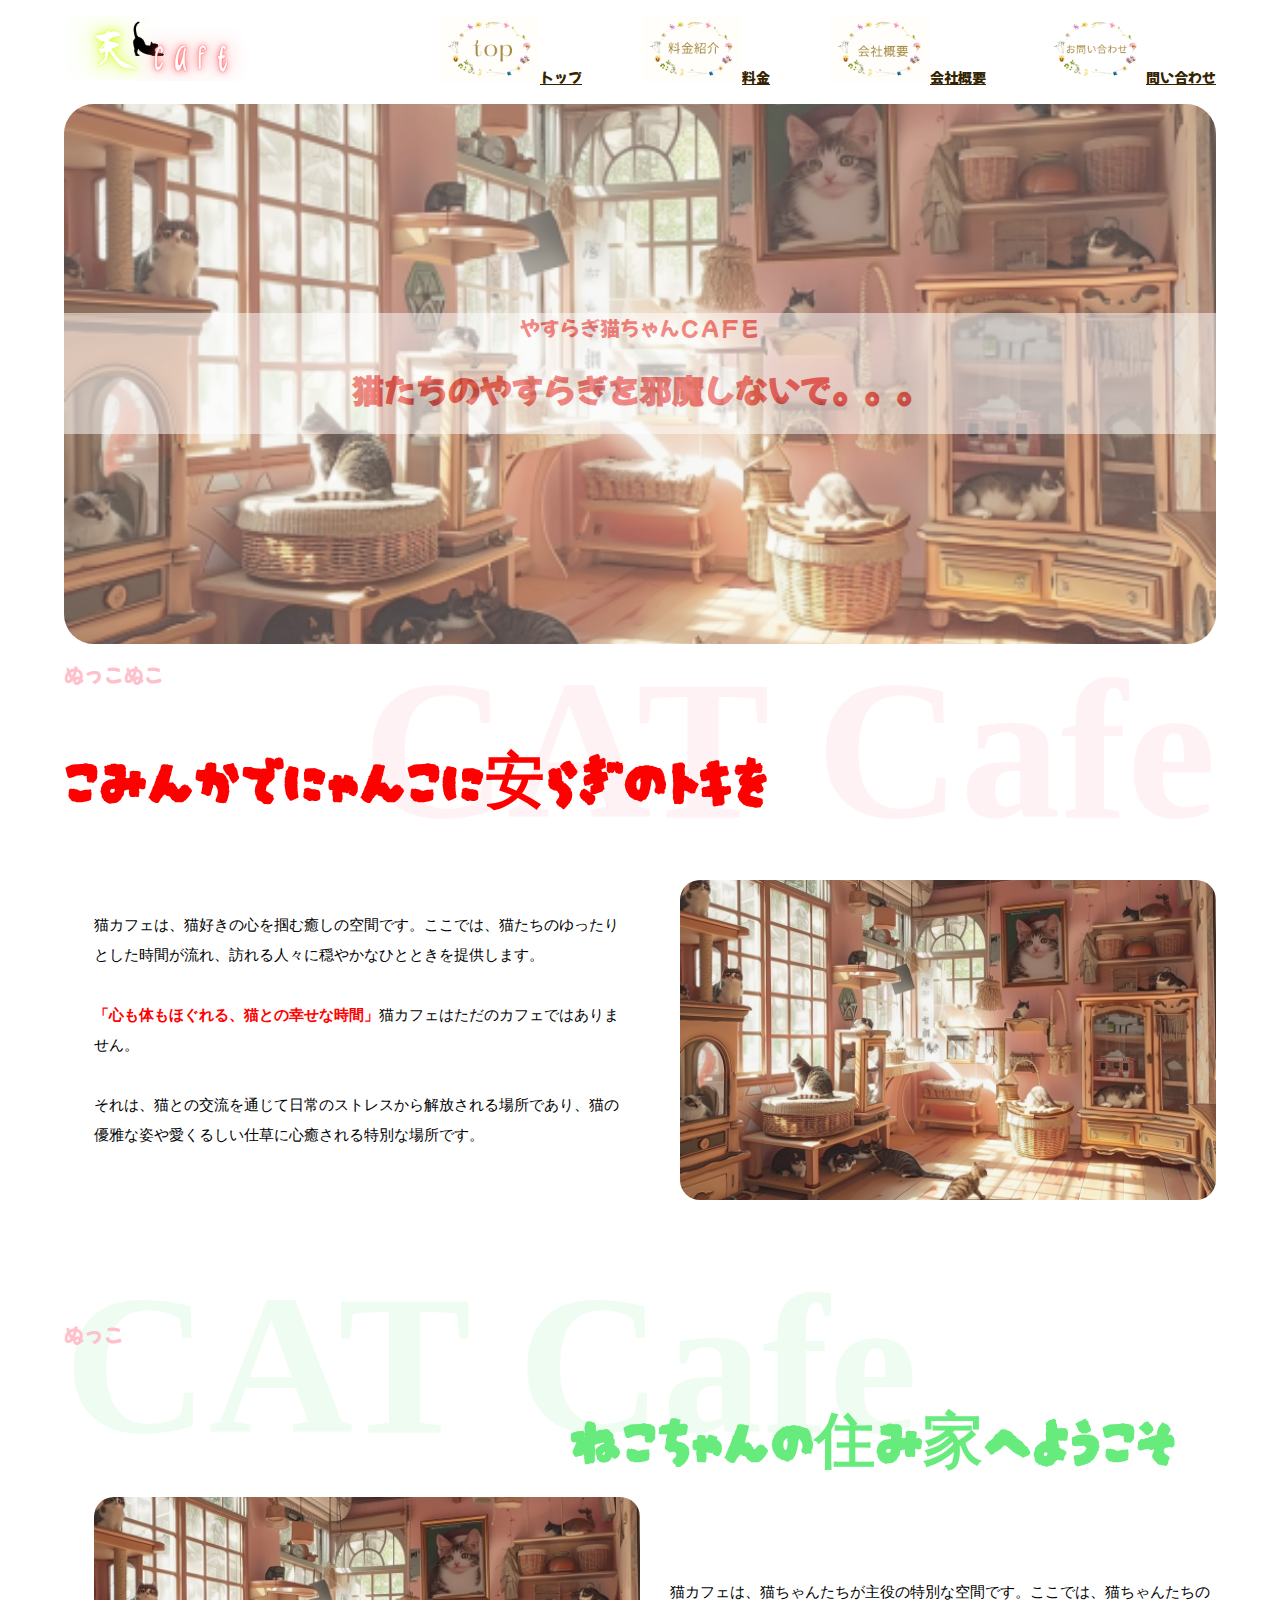
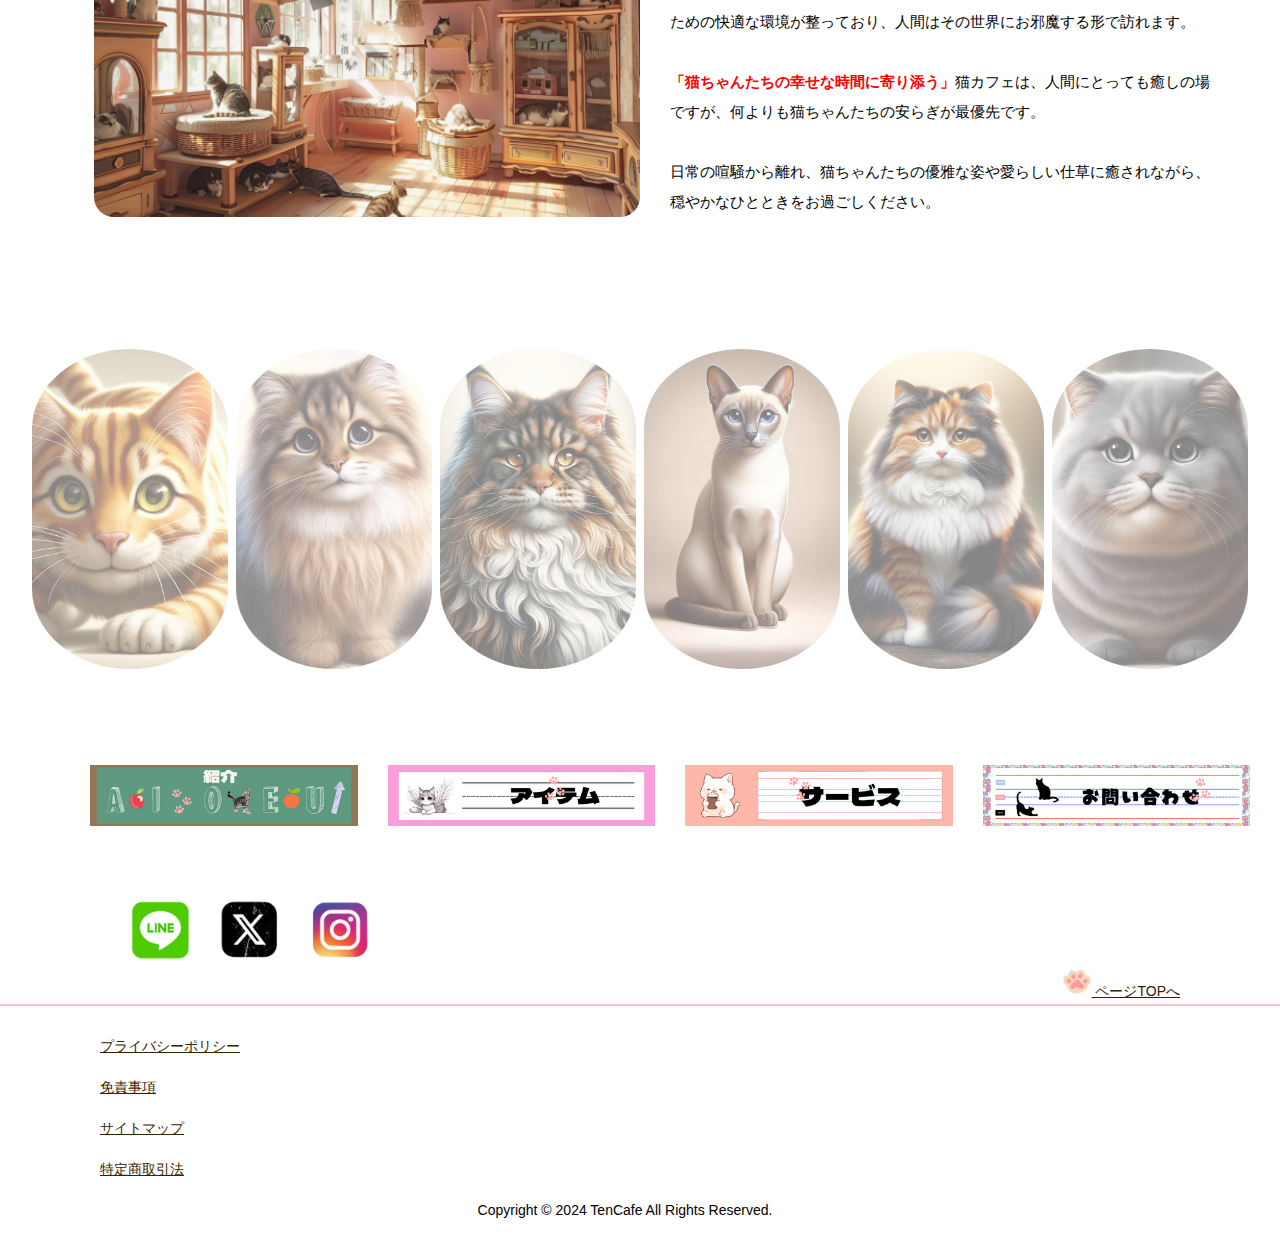
<file: index.html>
﻿<!DOCTYPE html>
<html lang="ja">
    <head>
        <meta charset="UTF-8">
        <meta name="viewport" content="width=device-width,initial-scale=1.0">
        <title>猫天カフェ</title>
        <link rel="stylesheet" href="css/style.css" >

                <!--フォント-->
                <link rel="preconnect" href="https://fonts.googleapis.com">
                <link rel="preconnect" href="https://fonts.gstatic.com" crossorigin>
                <link href="https://fonts.googleapis.com/css2?family=M+PLUS+1:wght@100..900&family=Mochiy+Pop+One&family=Noto+Sans+JP:wght@100..900&display=swap" rel="stylesheet">
                <link rel="preconnect" href="https://fonts.googleapis.com">
                <link rel="preconnect" href="https://fonts.gstatic.com" crossorigin>
                <link href="https://fonts.googleapis.com/css2?family=Darumadrop+One&family=M+PLUS+1:wght@100..900&family=Mochiy+Pop+One&family=Noto+Sans+JP:wght@100..900&display=swap" rel="stylesheet">
    </head>
    

<body>
    <header id="top">
        <div class="container flex pop">
        <a href="index.html" class="logo"> <img src="images/toptop.png" width="200px"></a>
            <nav>
                <ul class="header_menu flex">
                    <li><a href="index.html"><img src="images/top.png" width="100px">トップ</a></li>
                    <li><a href="plan.html"><img src="images/top(1).png" width="100px">料金</a></li>
                    <li><a href="company.html"><img src="images/top(2).png" width="100px">会社概要</a></li>
                    <li><a href="contact.html"><img src="images/top(3).png" width="100px">問い合わせ</a></li>
                </ul>
            </nav>
        </div>
    </header>

    <main>

        <section class="container" id="hero">
            <div class="hero_inner">
            <p class="pop">やすらぎ猫ちゃんＣＡＦＥ</p>
            <h1 class="pop">猫たちのやすらぎを邪魔しないで。。。</h1>
            </div>

        </section>
        <section id="concept" class="container">
            <div class="heading">CAT Cafe</div>
                <h2 class="title pop">ぬっこぬこ</h2>
                <h3><strong class="kominnka">こみんかでにゃんこに安らぎのトキを</strong></h3>
                <div class="flex">
                    <div class="column-2">
                        <p>猫カフェは、猫好きの心を掴む癒しの空間です。ここでは、猫たちのゆったりとした時間が流れ、訪れる人々に穏やかなひとときを提供します。<br>
                            <br><strong class="columu-2_strong">「心も体もほぐれる、猫との幸せな時間」</strong>猫カフェはただのカフェではありません。<br>
                            <br>それは、猫との交流を通じて日常のストレスから解放される場所であり、猫の優雅な姿や愛くるしい仕草に心癒される特別な場所です。</p>
                    </div>
                    <div class="column-2 concept-img">

                    </div>
                </div>
        </section>
        <section id="concept-left" class="container">
            <div class="heading2">CAT Cafe</div>
            <h2 class="title pop">ぬっこ</h2>
            <div class="text-right">
                <h3><strong class="kominnka2">ねこちゃんの住み家へようこそ</strong></h3>
            </div>
            <div class="flex-left">
                <div class="column-2 concept-img-left">
                    <!-- ここに画像を配置 -->
                </div>
                <div class="column-2">
                    <p>猫カフェは、猫ちゃんたちが主役の特別な空間です。ここでは、猫ちゃんたちのための快適な環境が整っており、人間はその世界にお邪魔する形で訪れます。<br>
                        <br><strong class="columu-2_strong">「猫ちゃんたちの幸せな時間に寄り添う」</strong>猫カフェは、人間にとっても癒しの場ですが、何よりも猫ちゃんたちの安らぎが最優先です。<br>
                        <br>日常の喧騒から離れ、猫ちゃんたちの優雅な姿や愛らしい仕草に癒されながら、穏やかなひとときをお過ごしください。</p>
                </div>
             </div>
        </section>
        
    </main>
    <div class="links">
        <a href="#">
            <img src="images/neko(1).png" width="50px" alt="Image 1">
        </a>
        <a href="#">
            <img src="images/neko(2).png" width="50px" alt="Image 2">
        </a>
        <a href="#">
            <img src="images/neko(3).png" width="50px" alt="Image 3">
        </a>
        <a href="#">
            <img src="images/neko (4).png" width="50px" alt="Image 1">
        </a>
        <a href="#">
            <img src="images/neko(5).png" width="50px" alt="Image 2">
        </a>
        <a href="#">
            <img src="images/neko(6).png" width="50px" alt="Image 3">
        </a>

    </div>


    <div class="yokoimg">

    </div>

    <nav>
        <ul class="yokoimg">
            <li><a href="shoukai.html"><img src="images/yokoshoukai.png"></a></li>
            <li><a href="gutu.html"><img src="images/yokoitem.png"></a></li>
            <li><a href="plan.html"><img src="images/yokoservice.png"></a></li>
            <li><a href="contact.html"><img src="images/yokocontact.png"></a></li>
        </ul>
    </nav>
    

    <nav class="sns">
        <ul>
            <li><a href="https://liff.line.me/1645278921-kWRPP32q/?accountId=394ryqie"><img src="images/sns1.png" width="60px"></a></li>
            <li><a href="https://twitter.com/mofutannnnn"><img src="images/sns2.png" width="60px"></a></li>
            <li><a href="https://www.instagram.com/opuchan2022/"><img src="images/sns3.png" width="60px"></a></li>
        </ul>
    </nav>
    <div>
        <p id="toppage"><a href="#top"><img src="images/nikukyuu.png" width="30px"> ページTOPへ</a></p>
    </div>


<footer>
    <div id="boder"></div>
    <div id="footer-map">
        <p><a href="Privacy Policy.html">プライバシーポリシー</a></p>
        <p><a href="Disclaimer.html">免責事項</a></p>
        <p><a href="#">サイトマップ</a></p>
        <p><a href="Transactions.html">特定商取引法</a></p>
    </div>
    <p id="copyright"><small>Copyright &copy; 2024 TenCafe All Rights Reserved.</small></p>
</footer>
</body>
</html>
</file>
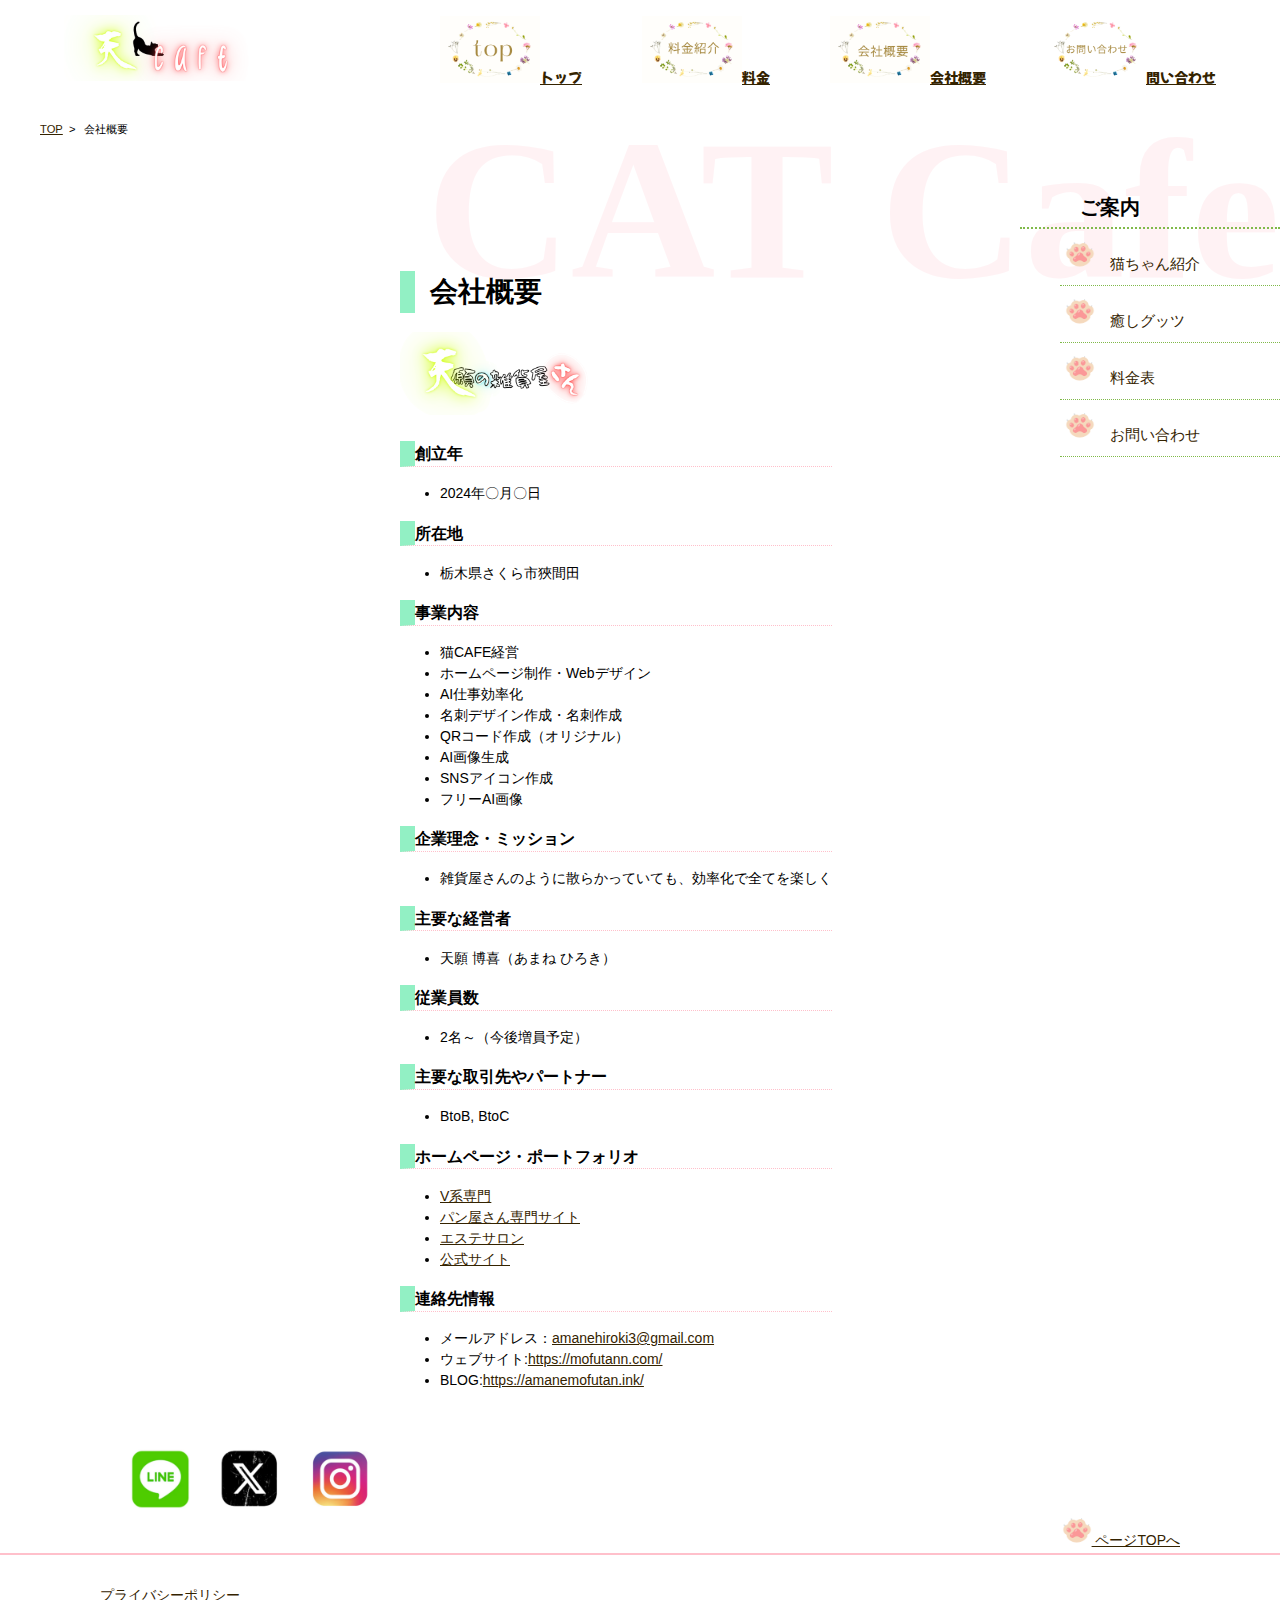
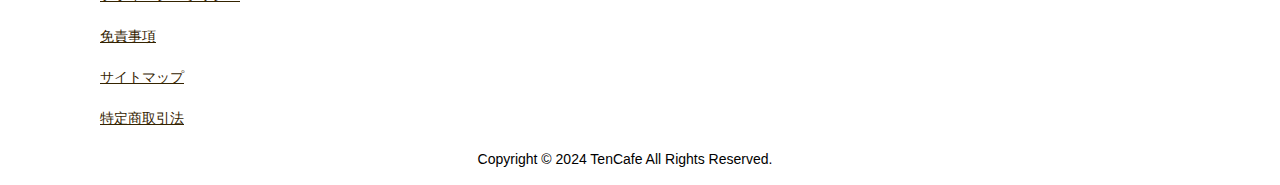
<file: company.html>
﻿<!DOCTYPE html>
<html lang="ja">
<head>
    <meta charset="UTF-8">
    <title>会社概要</title>
    <link rel="stylesheet" href="css/style.css">

    <!--フォント-->
    <link rel="preconnect" href="https://fonts.googleapis.com">
    <link rel="preconnect" href="https://fonts.gstatic.com" crossorigin>
    <link href="https://fonts.googleapis.com/css2?family=M+PLUS+1:wght@100..900&family=Mochiy+Pop+One&family=Noto+Sans+JP:wght@100..900&display=swap" rel="stylesheet">
</head>

<body>
    <header id="top">
        <div class="container flex pop">
            <a href="index.html" class="logo"><img src="images/toptop.png" width="200px"></a>
            <nav>
                <ul class="header_menu flex">
                    <li><a href="index.html"><img src="images/top.png" width="100px">トップ</a></li>
                    <li><a href="plan.html"><img src="images/top(1).png" width="100px">料金</a></li>
                    <li><a href="company.html"><img src="images/top(2).png" width="100px">会社概要</a></li>
                    <li><a href="contact.html"><img src="images/top(3).png" width="100px">問い合わせ</a></li>
                </ul>
            </nav>
        </div>
    </header>
    <div class="heading-bottom">CAT Cafe</div>

    <article class="page">
        <ol>
            <li><a href="index.html">TOP</a>&nbsp;&nbsp;&gt;</li>
            <li>会社概要</li>
        </ol>
    </article>

    <main>
        <div class="con-box">
            <h1>会社概要</h1>
            <div class="company-border">
                <p><img src="images/top (2).png" width="200px"></p>
                <h3><strong>創立年</strong></h3>
                <ul>
                    <li>2024年〇月〇日</li>
                </ul>
                <h3><strong>所在地</strong></h3>
                <ul>
                    <li>栃木県さくら市狹間田</li>
                </ul>
                <h3><strong>事業内容</strong></h3>
                <ul>
                    <li>猫CAFE経営</li>
                    <li>ホームページ制作・Webデザイン</li>
                    <li>AI仕事効率化</li>
                    <li>名刺デザイン作成・名刺作成</li>
                    <li>QRコード作成（オリジナル）</li>
                    <li>AI画像生成</li>
                    <li>SNSアイコン作成</li>
                    <li>フリーAI画像</li>
                </ul>
                <h3><strong>企業理念・ミッション</strong></h3>
                <ul>
                    <li>雑貨屋さんのように散らかっていても、効率化で全てを楽しく</li>
                </ul>
                <h3><strong>主要な経営者</strong></h3>
                <ul>
                    <li>天願 博喜（あまね ひろき）</li>
                </ul>
                <h3><strong>従業員数</strong></h3>
                <ul>
                    <li>2名～（今後増員予定）</li>
                </ul>
                <h3><strong>主要な取引先やパートナー</strong></h3>
                <ul>
                    <li>BtoB, BtoC</li>
                </ul>
                <h3><strong>ホームページ・ポートフォリオ</strong></h3>
                <ul>
                    <li><a href="https://vkei.lp.mofutann.com/">V系専門</a></li>
                    <li><a href="https://panyasan.mofutann.com/">パン屋さん専門サイト</a></li>
                    <li><a href="https://chaluna.com/">エステサロン</a></li>
                    <li><a href="https://mofutann.com/">公式サイト</a></li>
                </ul>
                <h3><strong>連絡先情報</strong></h3>
                <ul>
                    <li>メールアドレス：<a href="mailto:amanehiroki3@gmail.com">amanehiroki3@gmail.com</a></li>
                    <li>ウェブサイト:<a href="https://mofutann.com/">https://mofutann.com/</a></li>
                    <li>BLOG:<a href="https://amanemofutan.ink/">https://amanemofutan.ink/</a></li>
                </ul>
            </div>
        </div>
        <aside>
            <h1>ご案内</h1>
            <ul>
                <li><a href="shoukai.html"><img src="images/nikukyuu.png" width="30px">　猫ちゃん紹介　</a></li>
                <li><a href="gutu.html"><img src="images/nikukyuu.png" width="30px">　癒しグッツ　</a></li>
                <li><a href="plan.html"><img src="images/nikukyuu.png" width="30px">　料金表　</a></li>
                <li><a href="contact.html"><img src="images/nikukyuu.png" width="30px">　お問い合わせ　</a></li>
            </ul>
        </aside>
    </main>

    <footer>
        <nav class="sns">
            <ul>
                <li><a href="https://liff.line.me/1645278921-kWRPP32q/?accountId=394ryqie"><img src="images/sns1.png" width="60px"></a></li>
                <li><a href="https://twitter.com/mofutannnnn"><img src="images/sns2.png" width="60px"></a></li>
                <li><a href="https://www.instagram.com/opuchan2022/"><img src="images/sns3.png" width="60px"></a></li>
            </ul>
        </nav>
        <div>
            <p id="toppage"><a href="#top"><img src="images/nikukyuu.png" width="30px"> ページTOPへ</a></p>
        </div>
        <div id="boder"></div>
        <div id="footer-map">
            <p><a href="Privacy Policy.html">プライバシーポリシー</a></p>
            <p><a href="Disclaimer.html">免責事項</a></p>
            <p><a href="#">サイトマップ</a></p>
            <p><a href="Transactions.html">特定商取引法</a></p>
        </div>
        <p id="copyright"><small>Copyright &copy; 2024 TenCafe All Rights Reserved.</small></p>
    </footer>
</body>
</html>
</file>
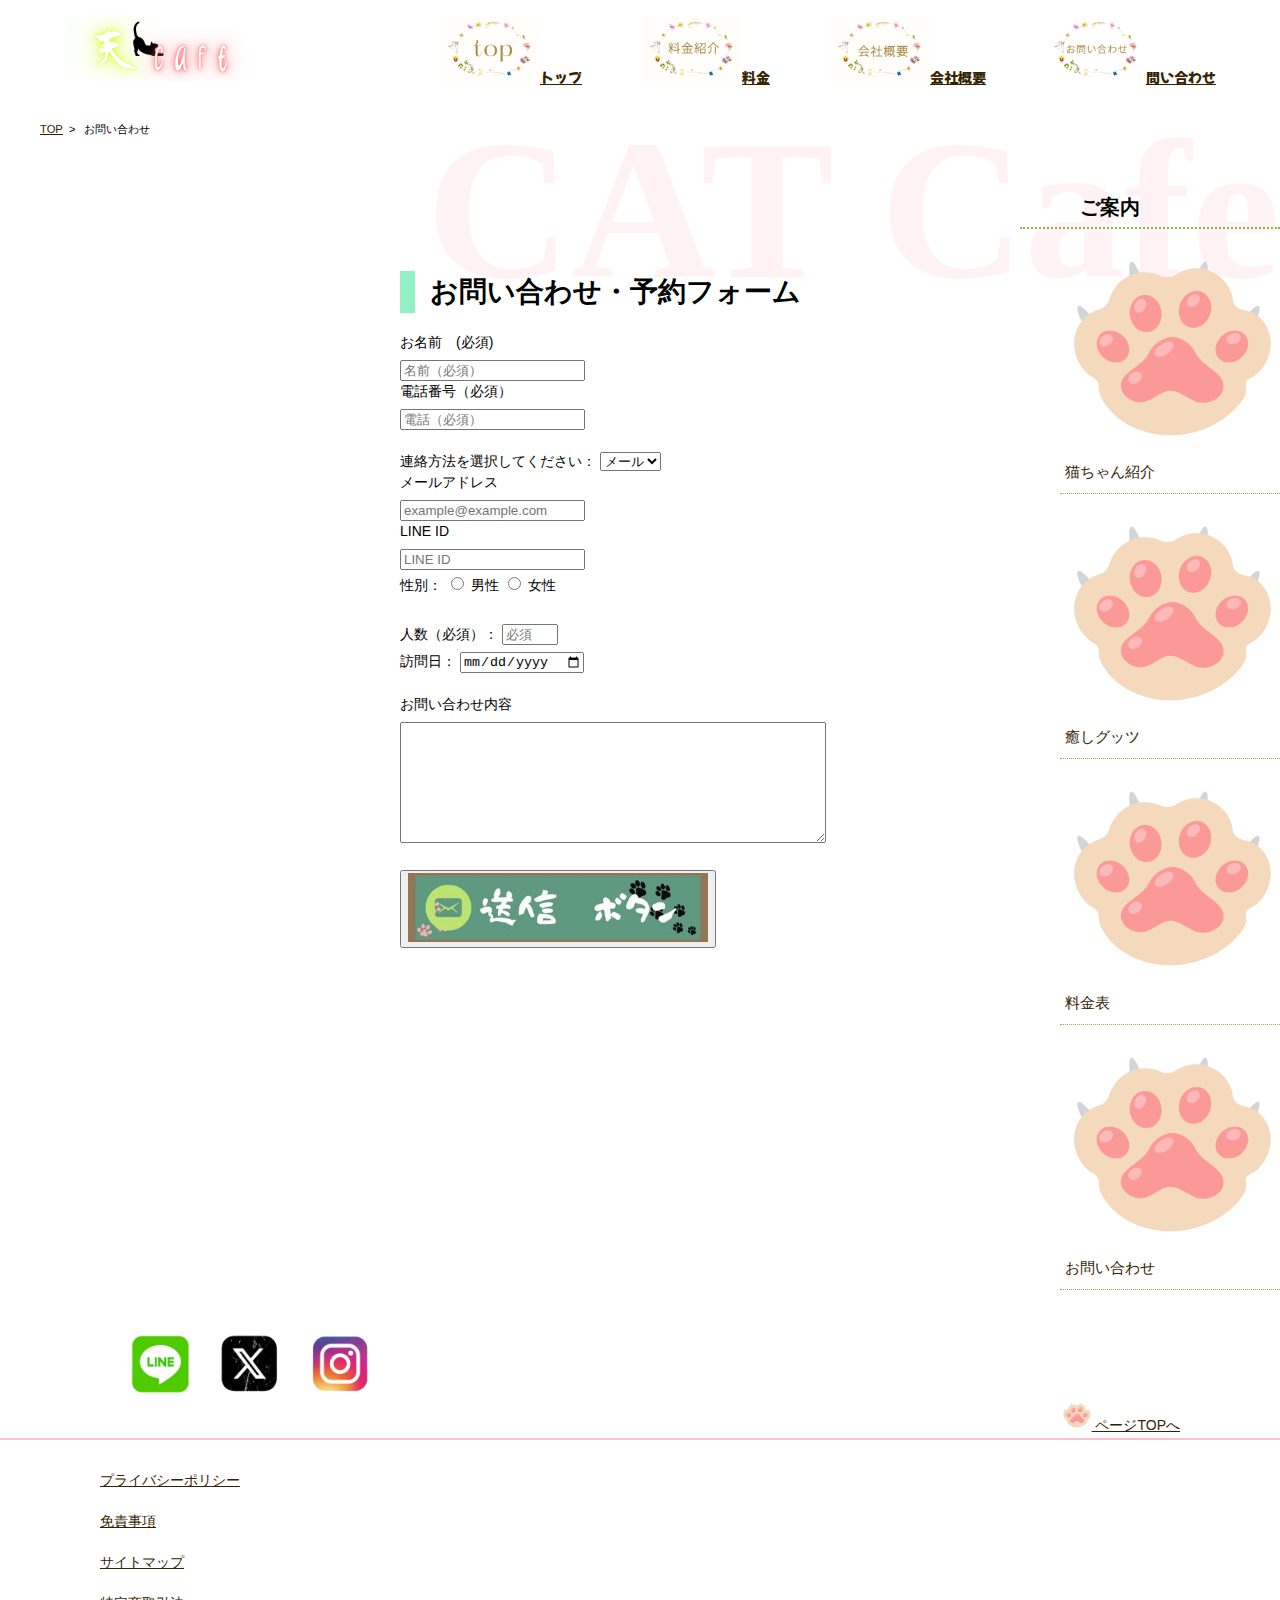
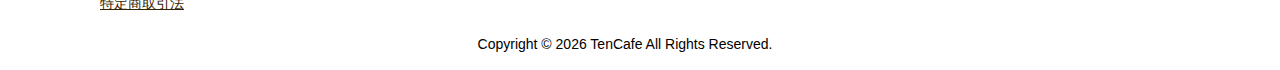
<file: contact.html>
﻿<!DOCTYPE html>
<html lang="ja">
<head>
    <meta charset="UTF-8">
    <meta name="viewport" content="width=device-width, initial-scale=1.0">
    <title>お問い合わせ</title>
    <link rel="stylesheet" href="css/style.css">
    <!--フォント-->
    <link rel="preconnect" href="https://fonts.googleapis.com">
    <link rel="preconnect" href="https://fonts.gstatic.com" crossorigin>
    <link href="https://fonts.googleapis.com/css2?family=M+PLUS+1:wght@100..900&family=Mochiy+Pop+One&family=Noto+Sans+JP:wght@100..900&display=swap" rel="stylesheet">
</head>
<body>
    <header id="top">
        <div class="container flex pop">
            <a href="index.html" class="logo"><img src="images/toptop.png" width="200px" alt="ロゴ"></a>
            <nav>
                <ul class="header_menu flex">
                    <li><a href="index.html"><img src="images/top.png" width="100px">トップ</a></li>
                    <li><a href="plan.html"><img src="images/top(1).png" width="100px">料金</a></li>
                    <li><a href="company.html"><img src="images/top(2).png" width="100px">会社概要</a></li>
                    <li><a href="contact.html"><img src="images/top(3).png" width="100px">問い合わせ</a></li>
                </ul>
            </nav>
        </div>
    </header>
    <div class="heading-bottom">CAT Cafe</div>
    <div class="page">
        <ol>
            <li><a href="index.html">TOP</a>&nbsp;&nbsp;&gt;</li>
            <li>お問い合わせ</li>
        </ol>
    </div>
    <main class="company-page">
        <div class="con-box">
            <h1>お問い合わせ・予約フォーム</h1>
            <form action="/submit-your-form-handler" method="POST">
                <div>
                    <label for="name">お名前　(必須)</label><br>
                    <input type="text" id="name" name="name" required placeholder="名前（必須）">
                </div>
                <div>
                    <label for="phone">電話番号（必須）</label><br>
                    <input type="tel" id="phone" name="phone" required placeholder="電話（必須）"><br><br>
                    <label for="contactType">連絡方法を選択してください：</label>
                    <select id="contactType" name="contactType" required>
                        <option value="email">メール</option>
                        <option value="line">LINE</option>
                    </select>
                </div>
                <div>
                    <label for="email">メールアドレス</label><br>
                    <input type="email" id="email" name="email" placeholder="example@example.com">
                </div>
                <div>
                    <label for="line">LINE ID</label><br>
                    <input type="text" id="line" name="line" placeholder="LINE ID">
                </div>
                <div>
                    <label>性別：</label>
                    <input type="radio" id="male" name="gender" value="male" required>
                    <label for="male">男性</label>
                    <input type="radio" id="female" name="gender" value="female" required>
                    <label for="female">女性</label>
                </div><br>
                <div>
                    <label for="number">人数（必須）：</label>
                    <input type="number" id="number" name="number" min="1" max="10" required placeholder="必須">
                </div>
                <div>
                    <label for="date">訪問日：</label>
                    <input type="date" id="date" name="date" required>
                </div>
                <div>
                    <label for="inquiry"><br>お問い合わせ内容</label><br>
                    <textarea id="inquiry" name="inquiry" rows="4" cols="50"></textarea>
                </div><br>
                <button type="submit"><img src="images/submit.jpg" alt="送信ボタン" width="300px"></button>
            </form>
        </div><!-- /.con-box -->
  
    <aside>
        <h1>ご案内</h1>
        <ul>
            <li><a href="shoukai.html"><img src="images/nikukyuu.png" alt="肉球画像"> 猫ちゃん紹介</a></li>
            <li><a href="gutu.html"><img src="images/nikukyuu.png" alt="肉球画像"> 癒しグッツ</a></li>
            <li><a href="plan.html"><img src="images/nikukyuu.png" alt="肉球画像"> 料金表</a></li>
            <li><a href="contact.html"><img src="images/nikukyuu.png" alt="肉球画像"> お問い合わせ</a></li>
        </ul>
    </aside>
      </main>
    <footer>
        <nav class="sns">
            <ul>
                <li><a href="https://liff.line.me/1645278921-kWRPP32q/?accountId=394ryqie"><img src="images/sns1.png" width="60px"></a></li>
                <li><a href="https://twitter.com/mofutannnnn"><img src="images/sns2.png" width="60px"></a></li>
                <li><a href="https://www.instagram.com/opuchan2022/"><img src="images/sns3.png" width="60px"></a></li>
            </ul>
        </nav>
        <div>
            <p id="toppage"><a href="#top"><img src="images/nikukyuu.png" width="30px"> ページTOPへ</a></p>
        </div>
        <div id="boder"></div>
        <div id="footer-map">
            <p><a href="Privacy Policy.html">プライバシーポリシー</a></p>
            <p><a href="Disclaimer.html">免責事項</a></p>
            <p><a href="#">サイトマップ</a></p>
            <p><a href="Transactions.html">特定商取引法</a></p>
        </div>
        <p id="copyright"><small>Copyright &copy; 2026 TenCafe All Rights Reserved.</small></p>
    </footer>
</body>
</html>
</file>
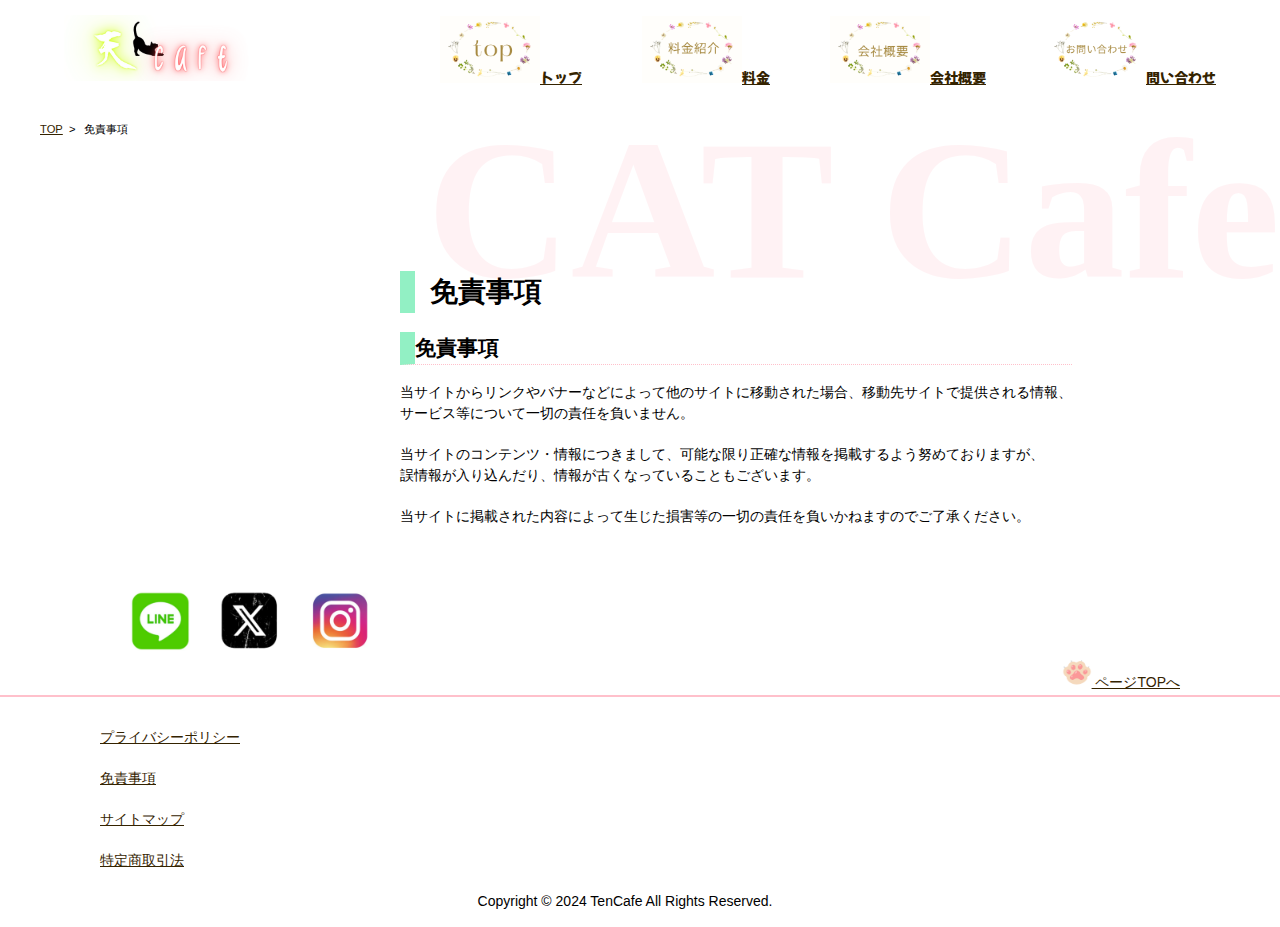
<file: Disclaimer.html>
<!DOCTYPE html>
<html lang="ja">
    <hrad>
        <meta charset="UTF-8">

        <title> 免責事項</title>
        <link rel="stylesheet" href="css/style.css">

                <!--フォント-->
                <link rel="preconnect" href="https://fonts.googleapis.com">
                <link rel="preconnect" href="https://fonts.gstatic.com" crossorigin>
                <link href="https://fonts.googleapis.com/css2?family=M+PLUS+1:wght@100..900&family=Mochiy+Pop+One&family=Noto+Sans+JP:wght@100..900&display=swap" rel="stylesheet">
    
    </hrad>

<body>
    <header id="top">
        <div class="container flex pop">
        <a href="index.html" class="logo"> <img src="images/toptop.png" width="200px"></a>
            <nav>
                <ul class="header_menu flex">
                    <li><a href="index.html"><img src="images/top.png" width="100px">トップ</a></li>
                    <li><a href="plan.html"><img src="images/top(1).png" width="100px">料金</a></li>
                    <li><a href="company.html"><img src="images/top(2).png" width="100px">会社概要</a></li>
                    <li><a href="contact.html"><img src="images/top(3).png" width="100px">問い合わせ</a></li>
                </ul>
            </nav>
        </div>
    </header>
    <div class="heading-bottom">CAT Cafe</div>

    <article class="page">
        <ol>
          <li><a href="index.html">TOP</a>&nbsp;&nbsp;&gt;</li>
          <li> 免責事項</li>
        </ol>
      </article>
    
      <body>

        <main>
            <div class="con-box">
                <h1> 免責事項</h1>
                <div class="campany-border">
                            <h2> 免責事項</h2>
                            <p>当サイトからリンクやバナーなどによって他のサイトに移動された場合、移動先サイトで提供される情報、<br>サービス等について一切の責任を負いません。
                            </p>
                            <p>当サイトのコンテンツ・情報につきまして、可能な限り正確な情報を掲載するよう努めておりますが、<br>誤情報が入り込んだり、情報が古くなっていることもございます。
                            </p>                            
                            <p>当サイトに掲載された内容によって生じた損害等の一切の責任を負いかねますのでご了承ください。</p>
                    
                        
                   </div>
            </div>
                                
                    

      
    </body>
 
        <footer>
          <nav class="sns">
            <ul>
                <li><a href="https://liff.line.me/1645278921-kWRPP32q/?accountId=394ryqie"><img src="images/sns1.png" width="60px"></a></li>
                <li><a href="https://twitter.com/mofutannnnn"><img src="images/sns2.png" width="60px"></a></li>
                <li><a href="https://www.instagram.com/opuchan2022/"><img src="images/sns3.png" width="60px"></a></li>
            </ul>
        </nav>
      
        <div>
          <p id="toppage"><a href="#top"><img src="images/nikukyuu.png" width="30px"> ページTOPへ</a></p>
      </div>
      
        <div id="boder"></div>
        <div id="footer-map">
            <p><a href="Privacy Policy.html">プライバシーポリシー</a></p>
            <p><a href="Disclaimer.html">免責事項</a></p>
            <p><a href="#">サイトマップ</a></p>
            <p><a href="Transactions.html">特定商取引法</a></p>
        </div>
        <p id="copyright"><small>Copyright &copy; 2024 TenCafe All Rights Reserved.</small></p>
      </footer>
      
        
      


</body>
</html>
</file>
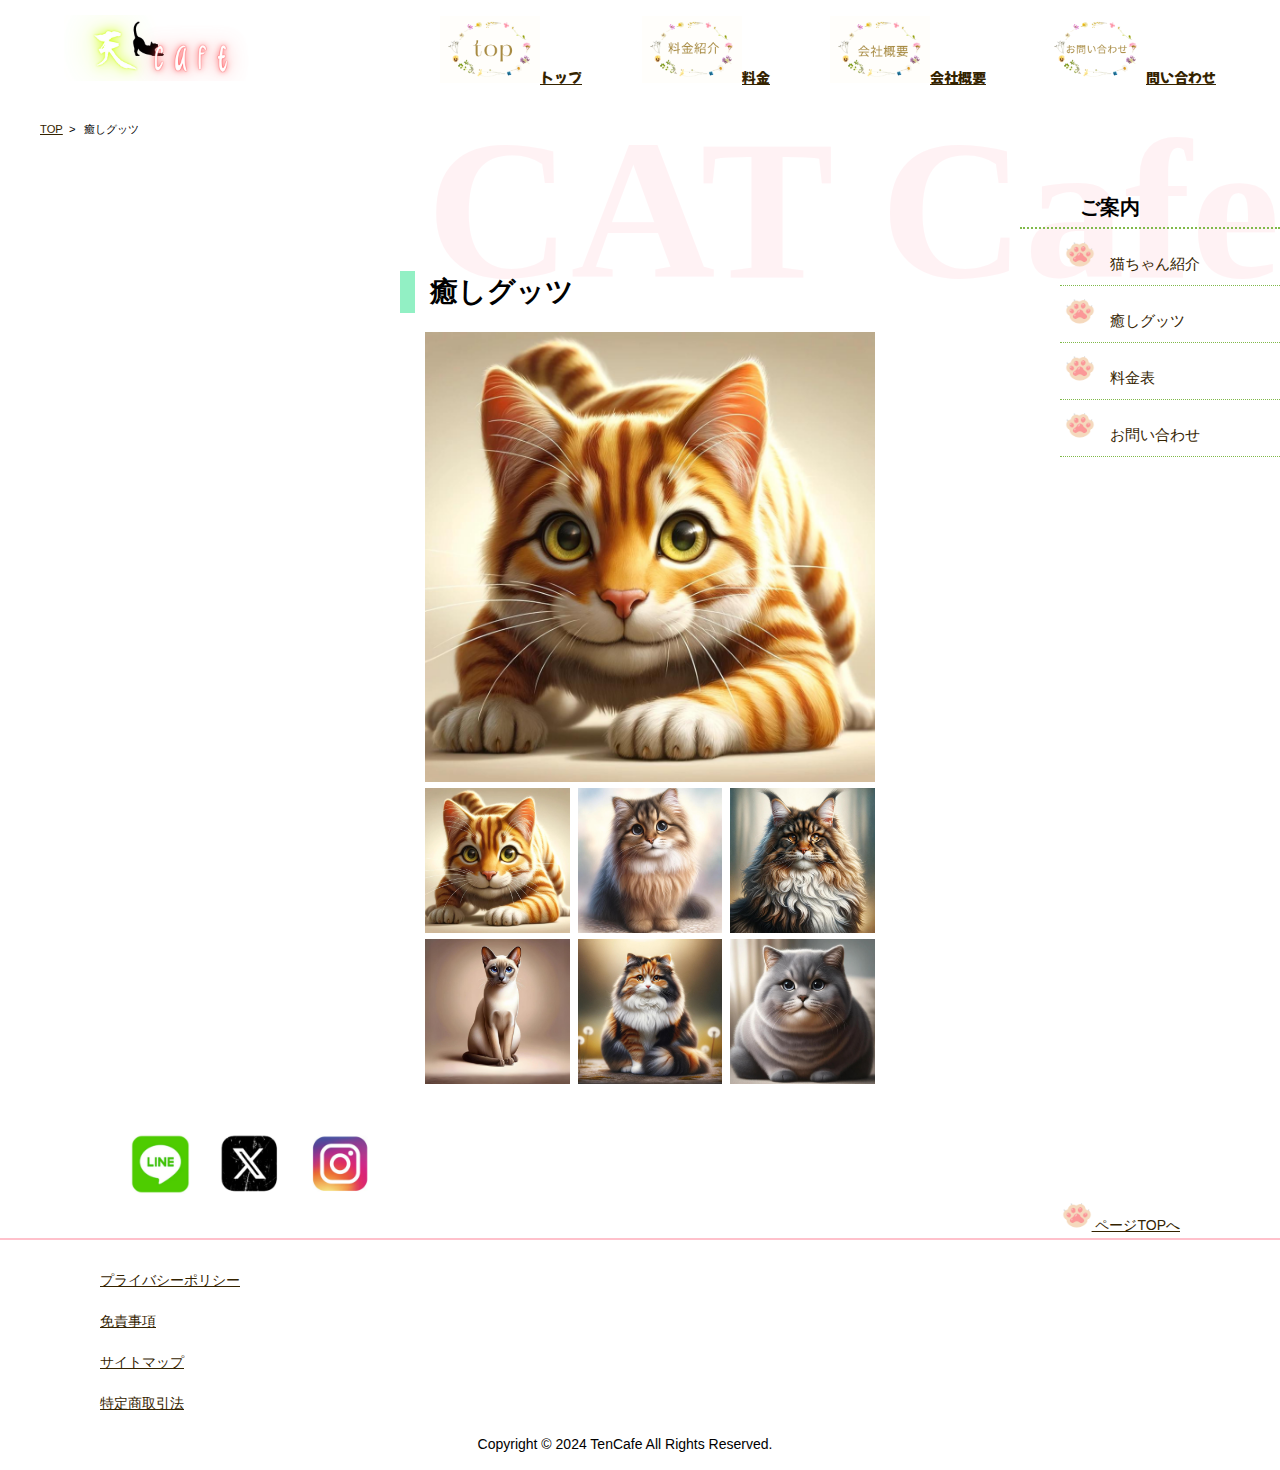
<file: gutu.html>
<!doctype html>
<html>
<head>
  <meta charset="UTF-8">
  <meta name="viewport" content="width=device-width,initial-scale=1">
  <title>癒しグッツ</title>
  <link rel="stylesheet" href="css/style.css">
  <link rel="preconnect" href="https://fonts.googleapis.com">
  <link rel="preconnect" href="https://fonts.gstatic.com" crossorigin>
  <link href="https://fonts.googleapis.com/css2?family=M+PLUS+1:wght@100..900&family=Mochiy+Pop+One&family=Noto+Sans+JP:wght@100..900&display=swap" rel="stylesheet">

  <style>
   /* section img {
      max-width: 100%;
    }
    .center {
      margin: 0 auto 0 auto;
      max-width: 90%;
      width: 500px;
    }
    ul {
      display: flex;
      margin: 0;
      padding: 0;
      list-style-type: none;
    }
    li {
      flex: 1 1 auto;
      margin-right: 8px;
    }
    li:last-of-type {
      margin-right: 0;
    }*/
  </style>
</head>
<body>
    <header id="top">
      <div class="container flex pop">
      <a href="index.html" class="logo"> <img src="images/toptop.png" width="200px"></a>
          <nav>
              <ul class="header_menu flex">
                  <li><a href="index.html"><img src="images/top.png" width="100px">トップ</a></li>
                  <li><a href="plan.html"><img src="images/top(1).png" width="100px">料金</a></li>
                  <li><a href="company.html"><img src="images/top(2).png" width="100px">会社概要</a></li>
                  <li><a href="contact.html"><img src="images/top(3).png" width="100px">問い合わせ</a></li>
              </ul>
          </nav>
      </div>
  </header>
  <div class="heading-bottom">CAT Cafe</div>

  <article class="page">
    <ol>
      <li><a href="index.html">TOP</a>&nbsp;&nbsp;&gt;</li>
      <li>癒しグッツ</li>
    </ol>
  </article>

  </header>
  <main>
    <div class="con-box">
      <h1>癒しグッツ</h1>
      <section>
        <div class="center">
          <div>
            <img src="images/neko(1).png" id="bigimg">
          </div>
          <ul>
            <li><img src="images/neko(1).png" class="thumb" data-image="images/neko_tibi(1).png"></li>
            <li><img src="images/neko(2).png" class="thumb" data-image="images/neko_tibi(2).png"></li>
            <li><img src="images/neko(3).png" class="thumb" data-image="images/neko_tibi(3).png"></li>
          </ul>
        </div>
        <div class="center">
          <ul>
            <li><img src="images/neko (4).png" class="thumb" data-image="images/neko_tibi(4).png"></li>
            <li><img src="images/neko(5).png" class="thumb" data-image="images/neko_tibi(5).png"></li>
            <li><img src="images/neko(6).png" class="thumb" data-image="images/neko_tibi(6).png"></li>
          </ul>
        </div>
        
      </section>
    </div><!-- /.con-box -->
  </main>

    <aside>
      <h1>ご案内</h1>
      <ul>
          <li><a href="shoukai.html"><img src="images/nikukyuu.png" width="30px">　猫ちゃん紹介 　</a></li>
          <li><a href="#"><img src="images/nikukyuu.png" width="30px">　癒しグッツ 　</a></li>
          <li><a href="plan.html"><img src="images/nikukyuu.png" width="30px">　料金表　 </a></li>
          <li><a href="contact.html"><img src="images/nikukyuu.png" width="30px">　お問い合わせ 　</a></li>
      </ul>
  </aside>


  <footer>
    <nav class="sns">
      <ul>
          <li><a href="https://liff.line.me/1645278921-kWRPP32q/?accountId=394ryqie"><img src="images/sns1.png" width="60px"></a></li>
          <li><a href="https://twitter.com/mofutannnnn"><img src="images/sns2.png" width="60px"></a></li>
          <li><a href="https://www.instagram.com/opuchan2022/"><img src="images/sns3.png" width="60px"></a></li>
      </ul>
  </nav>

  <div>
    <p id="toppage"><a href="#top"><img src="images/nikukyuu.png" width="30px"> ページTOPへ</a></p>
</div>

  <div id="boder"></div>
  <div id="footer-map">
      <p><a href="Privacy Policy.html">プライバシーポリシー</a></p>
      <p><a href="Disclaimer.html">免責事項</a></p>
      <p><a href="#">サイトマップ</a></p>
      <p><a href="Transactions.html">特定商取引法</a></p>
  </div>
  <p id="copyright"><small>Copyright &copy; 2024 TenCafe All Rights Reserved.</small></p>
</footer>

  
  <script>
    'use strict'
    
    const thumbs = document.querySelectorAll('.thumb');
    
    thumbs.forEach(function(item) {
      item.onclick = function() {
        const bigImg = document.getElementById('bigimg');
        bigImg.src = this.dataset.image;
        bigImg.style.width = '600px'; // ここで希望の幅を設定します
        bigImg.style.height = 'auto'; // 高さは自動調整
        console.log(this.dataset.image);
      }
    });
    </script>
      
</body>
</html>
</file>
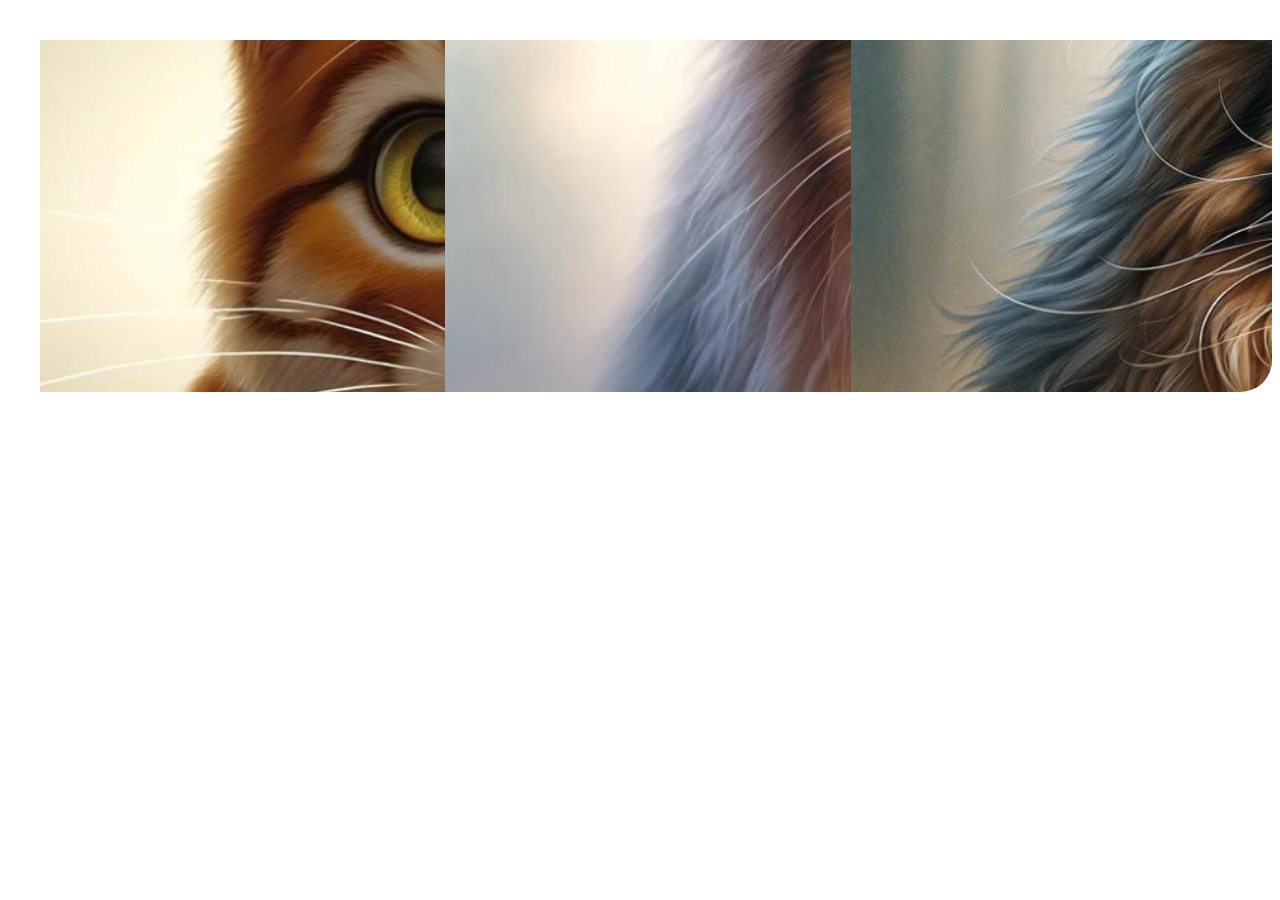
<file: index - コピー.html>
﻿<!DOCTYPE html>
<html lang="en">
<head>
    <meta charset="UTF-8">
    <meta name="viewport" content="width=device-width, initial-scale=1.0">
    <style>
        .links {
            display: flex;
            padding: 2rem;
            gap: 1rem;
            height: 20rem;
            border-radius: 2rem;
            overflow: hidden;
            position: relative;
        }
        a {
            display: block;
            flex: 1 1 auto;
        }
        img {
            display: block;
            object-fit: cover;
            width: 100%;
            height: 100%;
            position: absolute;
            z-index: 1;
        }
        a:hover {
            flex-grow: 4;
            transition: flex-grow 0.4s ease-in-out;
        }
    </style>
    <title>Visual Kei Band</title>
</head>
<body>
    <div class="links">
        <a href="#">
            <img src="images/neko(1).png" alt="Image 1">
        </a>
        <a href="#">
            <img src="images/neko(2).png" alt="Image 2">
        </a>
        <a href="#">
            <img src="images/neko(3).png" alt="Image 3">
        </a>
    </div>
</body>
</html>
</file>
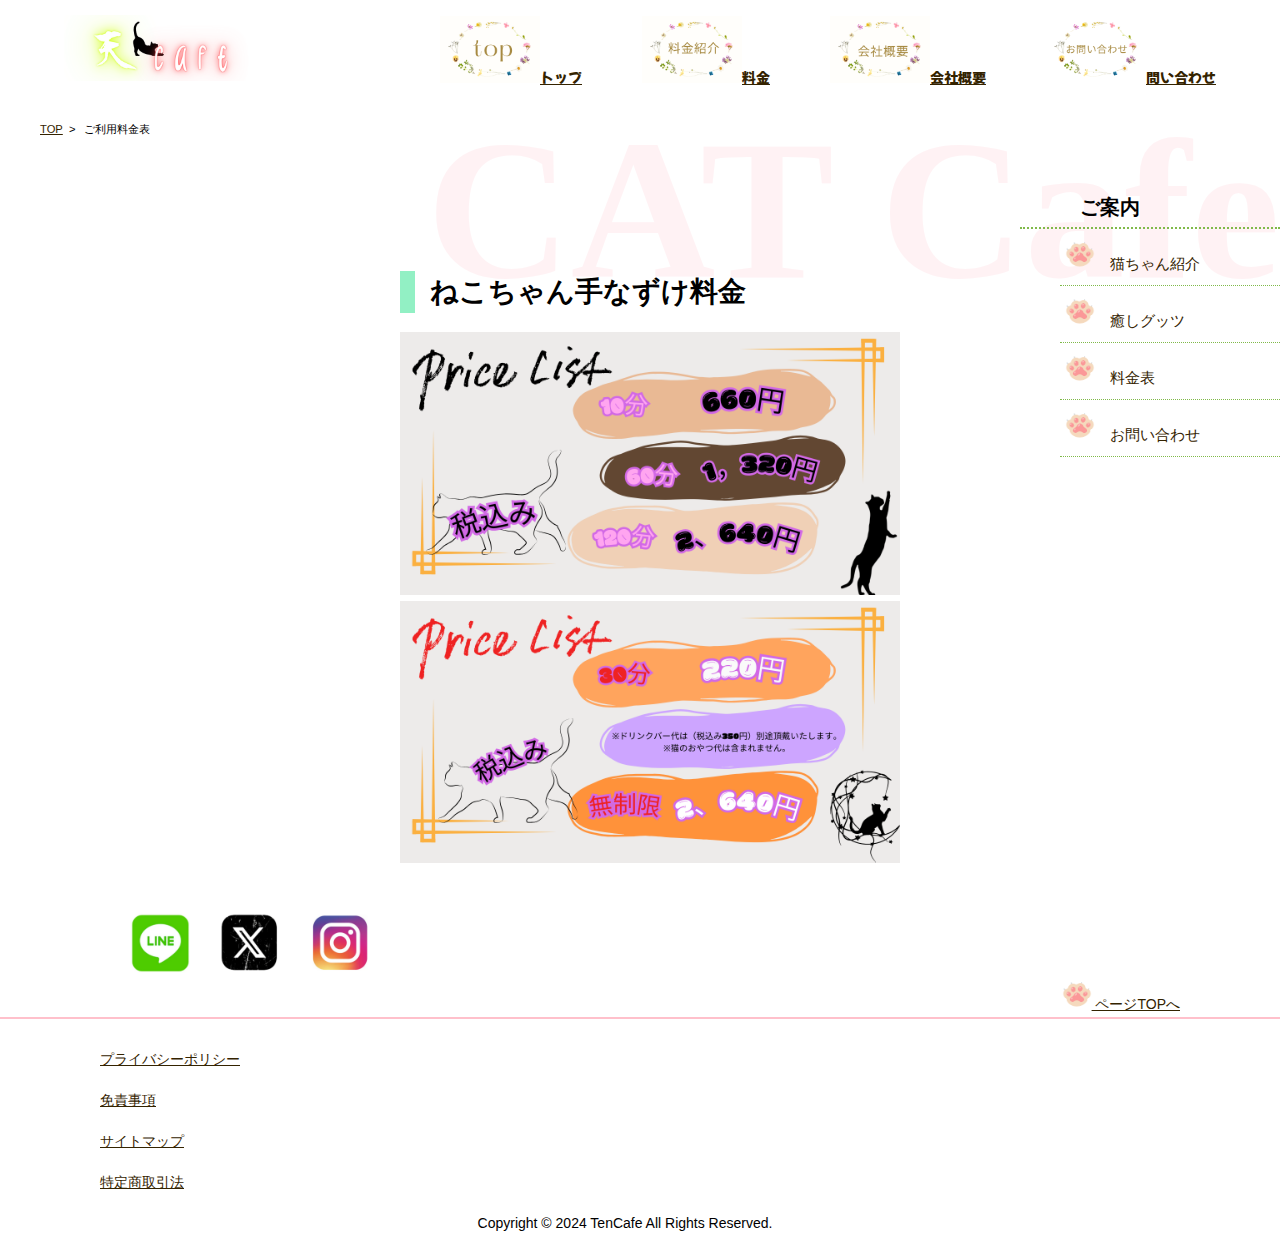
<file: plan.html>
<!doctype html>
<html>
<head>
  <meta charset="UTF-8">
  <meta name="viewport" content="width=device-width,initial-scale=1">
  <title>ご利用料金表</title>
  <link rel="stylesheet" href="css/style.css">
  <link rel="preconnect" href="https://fonts.googleapis.com">
  <link rel="preconnect" href="https://fonts.gstatic.com" crossorigin>
  <link href="https://fonts.googleapis.com/css2?family=M+PLUS+1:wght@100..900&family=Mochiy+Pop+One&family=Noto+Sans+JP:wght@100..900&display=swap" rel="stylesheet">

</head>
<body>
    <header id="top">
      <div class="container flex pop">
      <a href="index.html" class="logo"> <img src="images/toptop.png" width="200px"></a>
          <nav>
              <ul class="header_menu flex">
                  <li><a href="index.html"><img src="images/top.png" width="100px">トップ</a></li>
                  <li><a href="plan.html"><img src="images/top(1).png" width="100px">料金</a></li>
                  <li><a href="company.html"><img src="images/top(2).png" width="100px">会社概要</a></li>
                  <li><a href="contact.html"><img src="images/top(3).png" width="100px">問い合わせ</a></li>
              </ul>
          </nav>
      </div>
  </header>
  <div class="heading-bottom2">CAT Cafe</div>

  <article class="page">
    <ol>
      <li><a href="index.html">TOP</a>&nbsp;&nbsp;&gt;</li>
      <li>ご利用料金表</li>
    </ol>
  </article>

  <div class="con-box pop-plan">
    <h1>ねこちゃん手なずけ料金</h1>
      <img src="images/plan1.png" width="500px" alt="料金表１">
    <div>
      <img src="images/plan2.png" width="500px" alt="料金表2">
      
    </div>
    </div>

      <aside>
        <h1>ご案内</h1>
        <ul>
            <li><a href="shoukai.html"><img src="images/nikukyuu.png" width="30px">　猫ちゃん紹介 　</a></li>
            <li><a href="gutu.html"><img src="images/nikukyuu.png" width="30px">　癒しグッツ 　</a></li>
            <li><a href="#"><img src="images/nikukyuu.png" width="30px">　料金表　 </a></li>
            <li><a href="contact.html"><img src="images/nikukyuu.png" width="30px">　お問い合わせ 　</a></li>
        </ul>
      </aside>

  <footer>
    <nav class="sns">
      <ul>
          <li><a href="https://liff.line.me/1645278921-kWRPP32q/?accountId=394ryqie"><img src="images/sns1.png" width="60px"></a></li>
          <li><a href="https://twitter.com/mofutannnnn"><img src="images/sns2.png" width="60px"></a></li>
          <li><a href="https://www.instagram.com/opuchan2022/"><img src="images/sns3.png" width="60px"></a></li>
      </ul>
  </nav>

  <div>
    <p id="toppage"><a href="#top"><img src="images/nikukyuu.png" width="30px"> ページTOPへ</a></p>
  </div>

  <div id="boder"></div>
  <div id="footer-map">
      <p><a href="Privacy Policy.html">プライバシーポリシー</a></p>
      <p><a href="Disclaimer.html">免責事項</a></p>
      <p><a href="#">サイトマップ</a></p>
      <p><a href="Transactions.html">特定商取引法</a></p>
  </div>
  <p id="copyright"><small>Copyright &copy; 2024 TenCafe All Rights Reserved.</small></p>
</footer>

  
  <script>
    'use strict'
    
    const thumbs = document.querySelectorAll('.thumb');
    
    thumbs.forEach(function(item) {
      item.onclick = function() {
        const bigImg = document.getElementById('bigimg');
        bigImg.src = this.dataset.image;
        bigImg.style.width = '600px'; // ここで希望の幅を設定します
        bigImg.style.height = 'auto'; // 高さは自動調整
        console.log(this.dataset.image);
      }
    });
    </script>
      
</body>
</html>
</file>
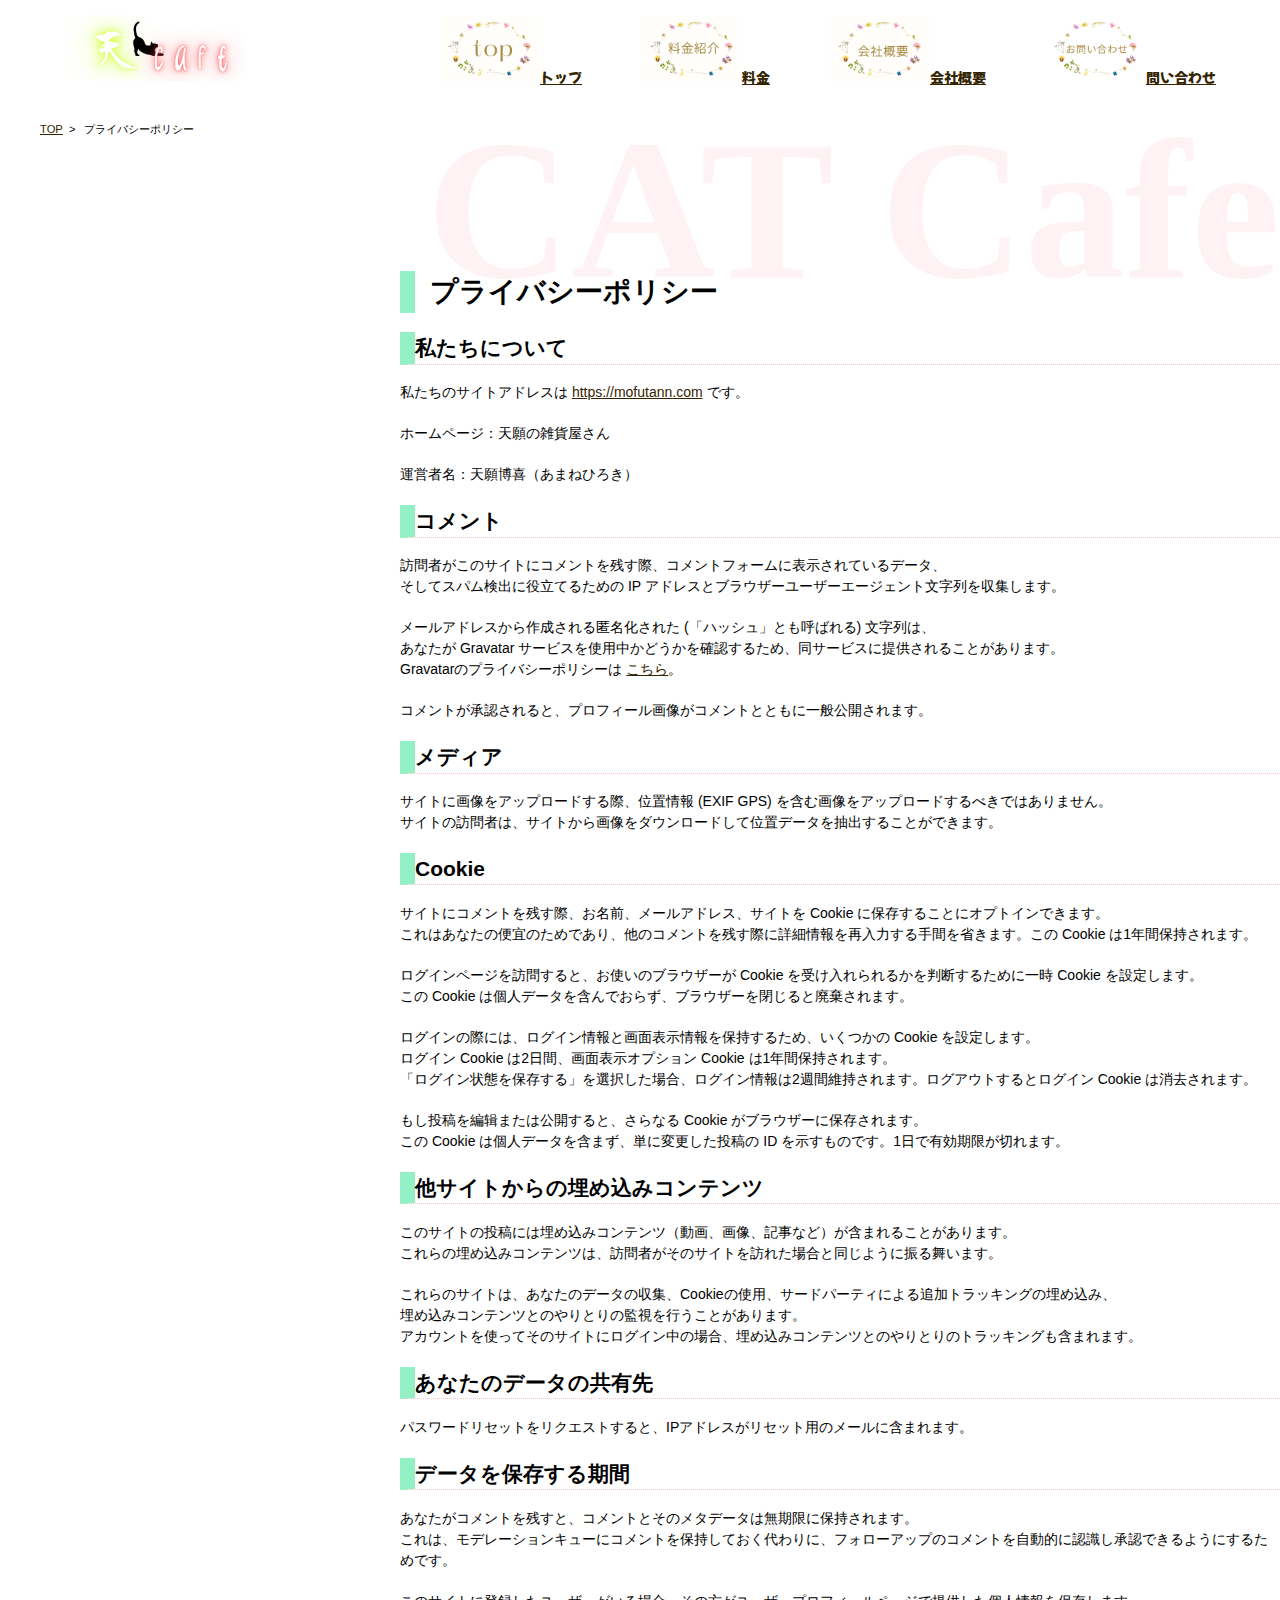
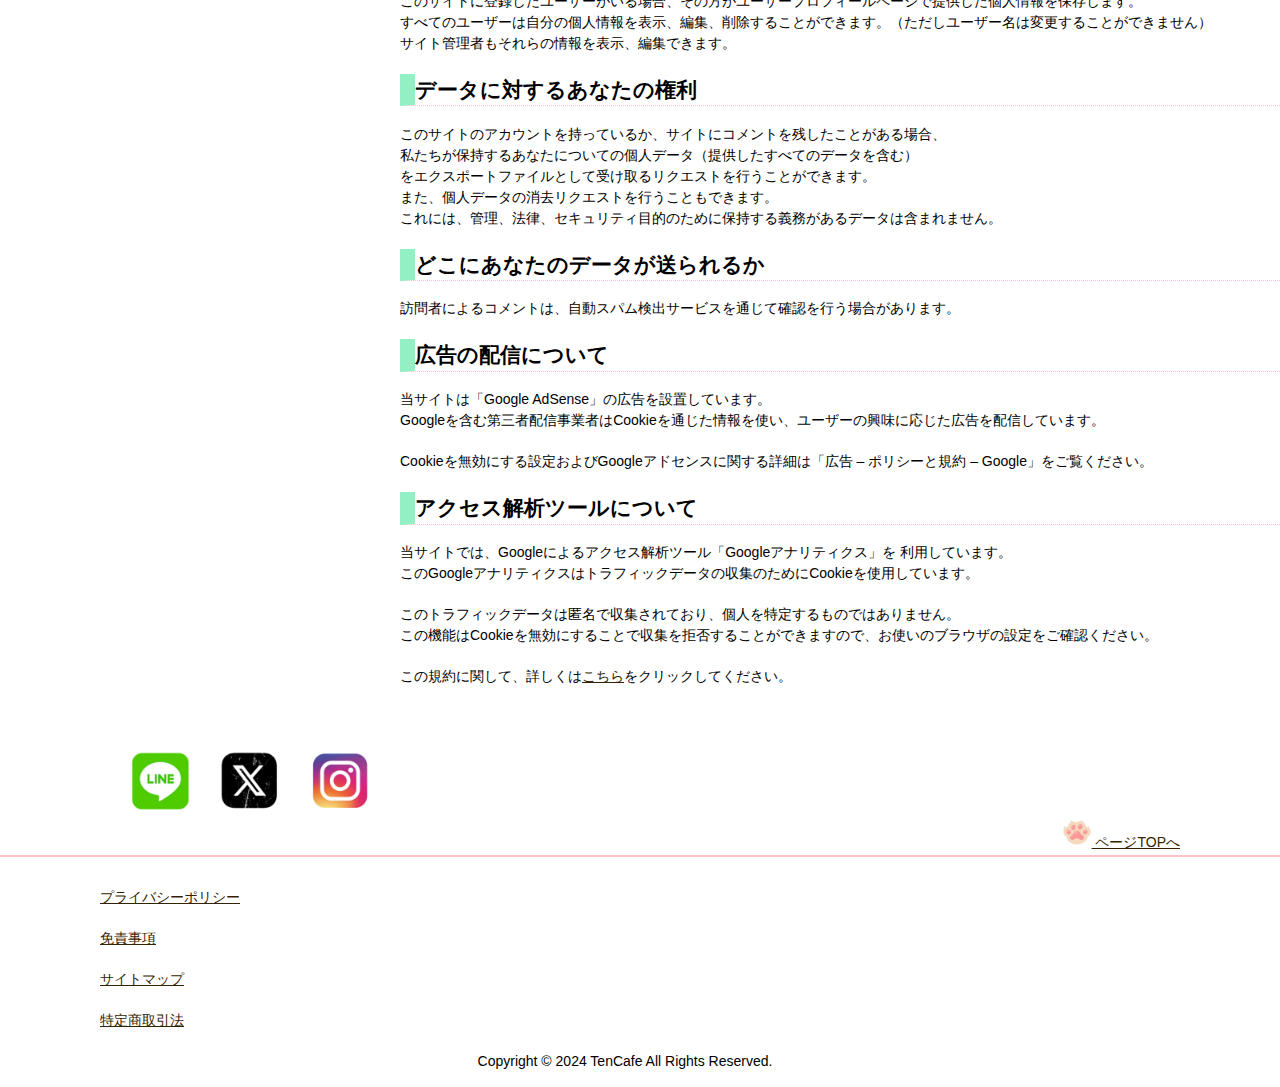
<file: Privacy Policy.html>
<!DOCTYPE html>
<html lang="ja">
    <hrad>
        <meta charset="UTF-8">

        <title>プライバシーポリシー</title>
        <link rel="stylesheet" href="css/style.css">

                <!--フォント-->
                <link rel="preconnect" href="https://fonts.googleapis.com">
                <link rel="preconnect" href="https://fonts.gstatic.com" crossorigin>
                <link href="https://fonts.googleapis.com/css2?family=M+PLUS+1:wght@100..900&family=Mochiy+Pop+One&family=Noto+Sans+JP:wght@100..900&display=swap" rel="stylesheet">
    
    </hrad>

<body>
    <header id="top">
        <div class="container flex pop">
        <a href="index.html" class="logo"> <img src="images/toptop.png" width="200px"></a>
            <nav>
                <ul class="header_menu flex">
                    <li><a href="index.html"><img src="images/top.png" width="100px">トップ</a></li>
                    <li><a href="plan.html"><img src="images/top(1).png" width="100px">料金</a></li>
                    <li><a href="company.html"><img src="images/top(2).png" width="100px">会社概要</a></li>
                    <li><a href="contact.html"><img src="images/top(3).png" width="100px">問い合わせ</a></li>
                </ul>
            </nav>
        </div>
    </header>
    <div class="heading-bottom">CAT Cafe</div>

    <article class="page">
        <ol>
          <li><a href="index.html">TOP</a>&nbsp;&nbsp;&gt;</li>
          <li>プライバシーポリシー</li>
        </ol>
      </article>
    
      <body>

        <main>
            <div class="con-box">
                <h1>プライバシーポリシー</h1>
                <div class="campany-border">
                            <h2>私たちについて</h2>
                            <p>私たちのサイトアドレスは <a href="https://mofutann.com">https://mofutann.com</a> です。</p>
                            <p>ホームページ：天願の雑貨屋さん</p>
                            <p>運営者名：天願博喜（あまねひろき）</p>
                    
                            <h2>コメント</h2>
                            <p>訪問者がこのサイトにコメントを残す際、コメントフォームに表示されているデータ、<br>そしてスパム検出に役立てるための IP アドレスとブラウザーユーザーエージェント文字列を収集します。</p>
                            <p>メールアドレスから作成される匿名化された (「ハッシュ」とも呼ばれる) 文字列は、<br>あなたが Gravatar サービスを使用中かどうかを確認するため、同サービスに提供されることがあります。<br>Gravatarのプライバシーポリシーは <a href="https://automattic.com/privacy/">こちら</a>。</p>
                            <p>コメントが承認されると、プロフィール画像がコメントとともに一般公開されます。</p>
                    
                            <h2>メディア</h2>
                            <p>サイトに画像をアップロードする際、位置情報 (EXIF GPS) を含む画像をアップロードするべきではありません。<br>サイトの訪問者は、サイトから画像をダウンロードして位置データを抽出することができます。</p>
                    
                            <h2>Cookie</h2>
                            <p>サイトにコメントを残す際、お名前、メールアドレス、サイトを Cookie に保存することにオプトインできます。<br>これはあなたの便宜のためであり、他のコメントを残す際に詳細情報を再入力する手間を省きます。この Cookie は1年間保持されます。</p>
                            <p>ログインページを訪問すると、お使いのブラウザーが Cookie を受け入れられるかを判断するために一時 Cookie を設定します。<br>この Cookie は個人データを含んでおらず、ブラウザーを閉じると廃棄されます。</p>
                            <p>ログインの際には、ログイン情報と画面表示情報を保持するため、いくつかの Cookie を設定します。<br>ログイン Cookie は2日間、画面表示オプション Cookie は1年間保持されます。<br>「ログイン状態を保存する」を選択した場合、ログイン情報は2週間維持されます。ログアウトするとログイン Cookie は消去されます。</p>
                            <p>もし投稿を編辑または公開すると、さらなる Cookie がブラウザーに保存されます。<br>この Cookie は個人データを含まず、単に変更した投稿の ID を示すものです。1日で有効期限が切れます。</p>
                    
                            <h2>他サイトからの埋め込みコンテンツ</h2>
                            <p>このサイトの投稿には埋め込みコンテンツ（動画、画像、記事など）が含まれることがあります。<br>これらの埋め込みコンテンツは、訪問者がそのサイトを訪れた場合と同じように振る舞います。</p>
                            <p>これらのサイトは、あなたのデータの収集、Cookieの使用、サードパーティによる追加トラッキングの埋め込み、<br>埋め込みコンテンツとのやりとりの監視を行うことがあります。<br>アカウントを使ってそのサイトにログイン中の場合、埋め込みコンテンツとのやりとりのトラッキングも含まれます。</p>
                            <h2>あなたのデータの共有先</h2>
                            <p>パスワードリセットをリクエストすると、IPアドレスがリセット用のメールに含まれます。</p>
                        
                            <h2>データを保存する期間</h2>
                            <p>あなたがコメントを残すと、コメントとそのメタデータは無期限に保持されます。<br>これは、モデレーションキューにコメントを保持しておく代わりに、フォローアップのコメントを自動的に認識し承認できるようにするためです。</p>
                            <p>このサイトに登録したユーザーがいる場合、その方がユーザープロフィールページで提供した個人情報を保存します。<br>すべてのユーザーは自分の個人情報を表示、編集、削除することができます。（ただしユーザー名は変更することができません）<br>サイト管理者もそれらの情報を表示、編集できます。</p>
                        
                            <h2>データに対するあなたの権利</h2>
                            <p>このサイトのアカウントを持っているか、サイトにコメントを残したことがある場合、<br>私たちが保持するあなたについての個人データ（提供したすべてのデータを含む）<br>をエクスポートファイルとして受け取るリクエストを行うことができます。<br>また、個人データの消去リクエストを行うこともできます。<br>これには、管理、法律、セキュリティ目的のために保持する義務があるデータは含まれません。</p>
                        
                            <h2>どこにあなたのデータが送られるか</h2>
                            <p>訪問者によるコメントは、自動スパム検出サービスを通じて確認を行う場合があります。</p>
                        
                            <h2>広告の配信について</h2>
                            <p>当サイトは「Google AdSense」の広告を設置しています。<br>Googleを含む第三者配信事業者はCookieを通じた情報を使い、ユーザーの興味に応じた広告を配信しています。</p>
                            <p>Cookieを無効にする設定およびGoogleアドセンスに関する詳細は「広告 – ポリシーと規約 – Google」をご覧ください。</p>
                        
                            <h2>アクセス解析ツールについて</h2>
                            <p>当サイトでは、Googleによるアクセス解析ツール「Googleアナリティクス」を
                                利用しています。<br>このGoogleアナリティクスはトラフィックデータの収集のためにCookieを使用しています。<br></p>
                                <p>このトラフィックデータは匿名で収集されており、個人を特定するものではありません。<br>この機能はCookieを無効にすることで収集を拒否することができますので、お使いのブラウザの設定をご確認ください。</p>
                                <p>この規約に関して、詳しくは<a href="https://policies.google.com/technologies/ads">こちら</a>をクリックしてください。</p>
                   </div>
            </div>
                                
                    

      
    </body>
 
        <footer>
          <nav class="sns">
            <ul>
                <li><a href="https://liff.line.me/1645278921-kWRPP32q/?accountId=394ryqie"><img src="images/sns1.png" width="60px"></a></li>
                <li><a href="https://twitter.com/mofutannnnn"><img src="images/sns2.png" width="60px"></a></li>
                <li><a href="https://www.instagram.com/opuchan2022/"><img src="images/sns3.png" width="60px"></a></li>
            </ul>
        </nav>
      
        <div>
          <p id="toppage"><a href="#top"><img src="images/nikukyuu.png" width="30px"> ページTOPへ</a></p>
      </div>
      
        <div id="boder"></div>
        <div id="footer-map">
            <p><a href="Privacy Policy.html">プライバシーポリシー</a></p>
            <p><a href="Disclaimer.html">免責事項</a></p>
            <p><a href="#">サイトマップ</a></p>
            <p><a href="Transactions.html">特定商取引法</a></p>
        </div>
        <p id="copyright"><small>Copyright &copy; 2024 TenCafe All Rights Reserved.</small></p>
      </footer>
      
        
      


</body>
</html>
</file>
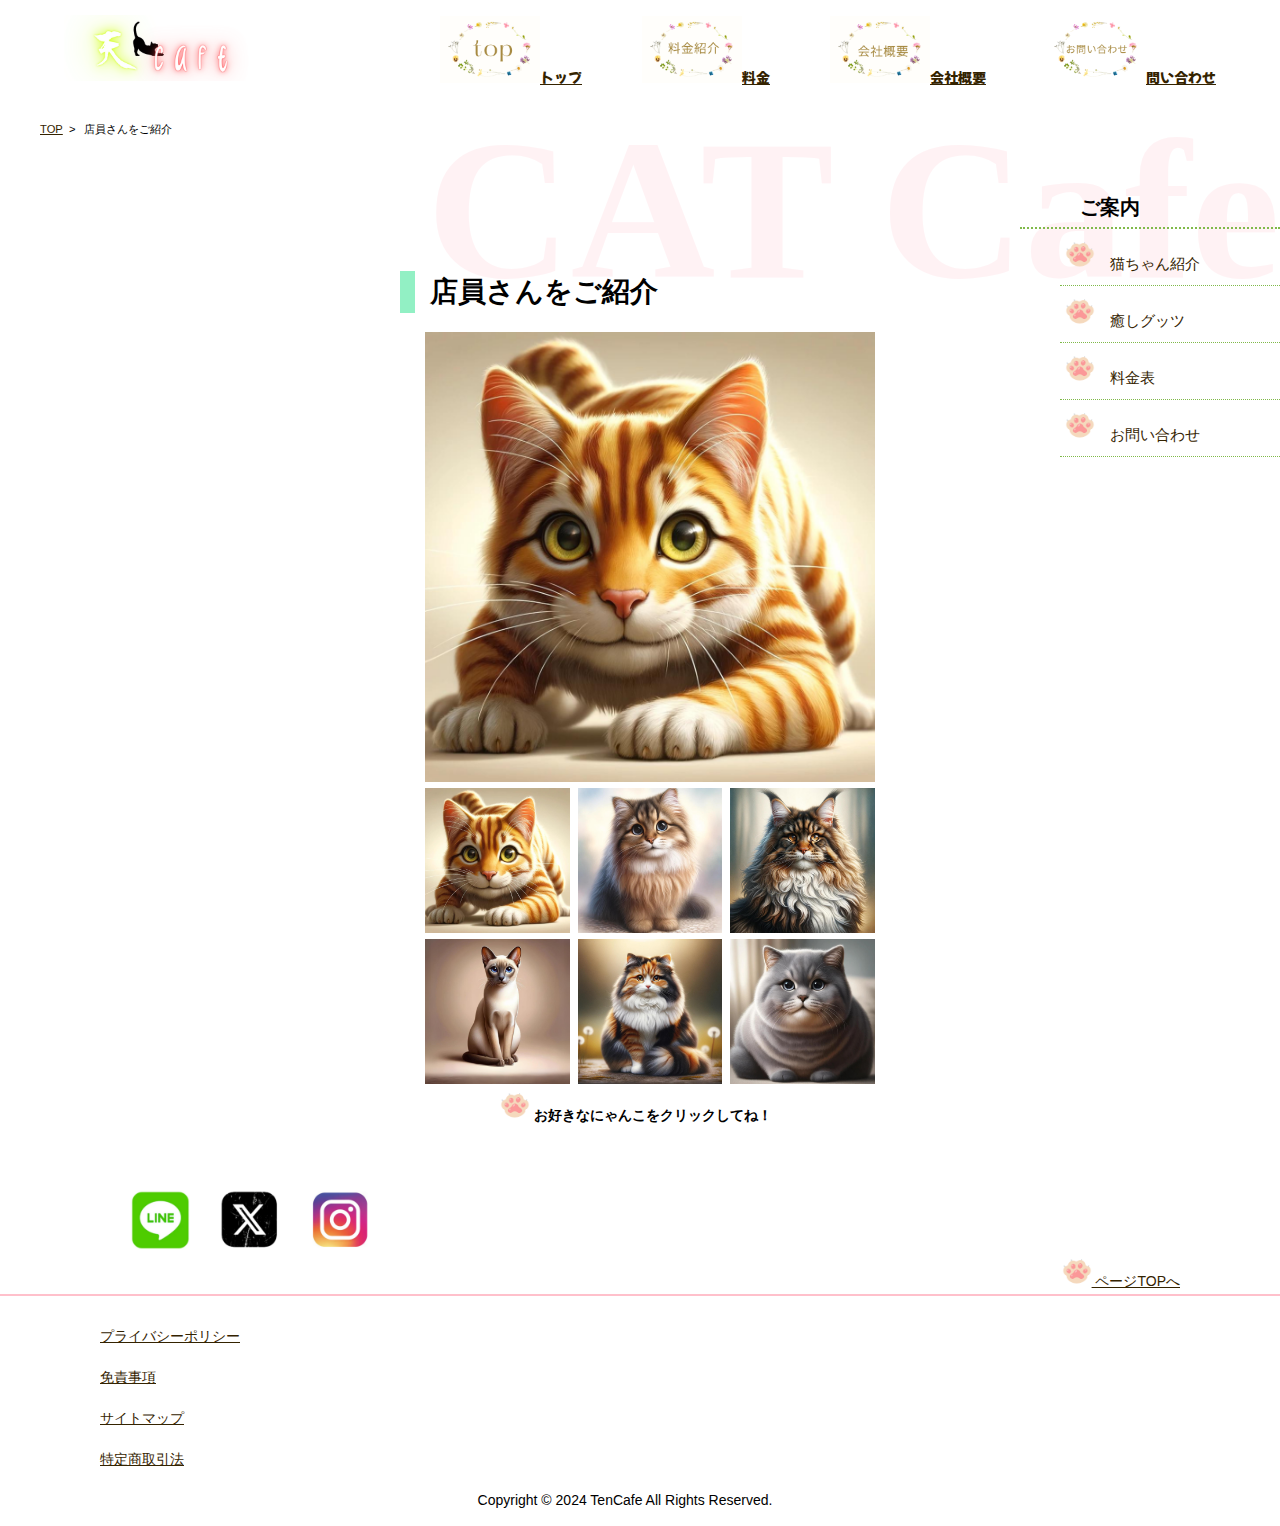
<file: shoukai.html>
<!doctype html>
<html>
<head>
  <meta charset="UTF-8">
  <meta name="viewport" content="width=device-width,initial-scale=1">
  <title>店員さんをご紹介</title>
  <link rel="stylesheet" href="css/style.css">
  <link rel="preconnect" href="https://fonts.googleapis.com">
  <link rel="preconnect" href="https://fonts.gstatic.com" crossorigin>
  <link href="https://fonts.googleapis.com/css2?family=M+PLUS+1:wght@100..900&family=Mochiy+Pop+One&family=Noto+Sans+JP:wght@100..900&display=swap" rel="stylesheet">
</head>
<body>
    <header id="top">
      <div class="container flex pop">
      <a href="index.html" class="logo"> <img src="images/toptop.png" width="200px"></a>
          <nav>
              <ul class="header_menu flex">
                  <li><a href="index.html"><img src="images/top.png" width="100px">トップ</a></li>
                  <li><a href="plan.html"><img src="images/top(1).png" width="100px">料金</a></li>
                  <li><a href="company.html"><img src="images/top(2).png" width="100px">会社概要</a></li>
                  <li><a href="contact.html"><img src="images/top(3).png" width="100px">問い合わせ</a></li>
              </ul>
          </nav>
      </div>
  </header>
  
  <div class="heading-bottom">CAT Cafe</div>

  <article class="page">
    <ol>
      <li><a href="index.html">TOP</a>&nbsp;&nbsp;&gt;</li>
      <li>店員さんをご紹介</li>
    </ol>
  </article>

  <main>
    <div class="con-box">
      <h1>店員さんをご紹介</h1>
      <section>
        <div class="center">
          <div>
            <img src="images/neko(1).png" id="bigimg">
          </div>
          <ul>
            <li><img src="images/neko(1).png" class="thumb" data-image="images/neko_tibi(1).png"></li>
            <li><img src="images/neko(2).png" class="thumb" data-image="images/neko_tibi(2).png"></li>
            <li><img src="images/neko(3).png" class="thumb" data-image="images/neko_tibi(3).png"></li>
          </ul>
        </div>
        <div class="center">
          <ul>
            <li><img src="images/neko (4).png" class="thumb" data-image="images/neko_tibi(4).png"></li>
            <li><img src="images/neko(5).png" class="thumb" data-image="images/neko_tibi(5).png"></li>
            <li><img src="images/neko(6).png" class="thumb" data-image="images/neko_tibi(6).png"></li>
          </ul>
        </div>
      </section>
      
      <p><strong class="img_comment"><img src="images/nikukyuu.png" width="30px"> お好きなにゃんこをクリックしてね！</strong></p>

    </div><!-- /.con-box -->
  </main>

    <aside>
      <h1>ご案内</h1>
      <ul>
          <li><a href="#"><img src="images/nikukyuu.png" width="30px">　猫ちゃん紹介 　</a></li>
          <li><a href="gutu.html"><img src="images/nikukyuu.png" width="30px">　癒しグッツ 　</a></li>
          <li><a href="plan.html"><img src="images/nikukyuu.png" width="30px">　料金表　 </a></li>
          <li><a href="contact.html"><img src="images/nikukyuu.png" width="30px">　お問い合わせ 　</a></li>
      </ul>
  </aside>


  <footer>
    <nav class="sns">
      <ul>
          <li><a href="https://liff.line.me/1645278921-kWRPP32q/?accountId=394ryqie"><img src="images/sns1.png" width="60px"></a></li>
          <li><a href="https://twitter.com/mofutannnnn"><img src="images/sns2.png" width="60px"></a></li>
          <li><a href="https://www.instagram.com/opuchan2022/"><img src="images/sns3.png" width="60px"></a></li>
      </ul>
  </nav>

  <div>
    <p id="toppage"><a href="#top"><img src="images/nikukyuu.png" width="30px"> ページTOPへ</a></p>
</div>

  <div id="boder"></div>
  <div id="footer-map">
      <p><a href="Privacy Policy.html">プライバシーポリシー</a></p>
      <p><a href="Disclaimer.html">免責事項</a></p>
      <p><a href="#">サイトマップ</a></p>
      <p><a href="Transactions.html">特定商取引法</a></p>
  </div>
  <p id="copyright"><small>Copyright &copy; 2024 TenCafe All Rights Reserved.</small></p>
</footer>

  
  <script>
    'use strict'
    
    const thumbs = document.querySelectorAll('.thumb');
    
    thumbs.forEach(function(item) {
      item.onclick = function() {
        const bigImg = document.getElementById('bigimg');
        bigImg.src = this.dataset.image;
        bigImg.style.width = '600px'; // ここで希望の幅を設定します
        bigImg.style.height = 'auto'; // 高さは自動調整
        console.log(this.dataset.image);
      }
    });
    </script>
      
</body>
</html>
</file>
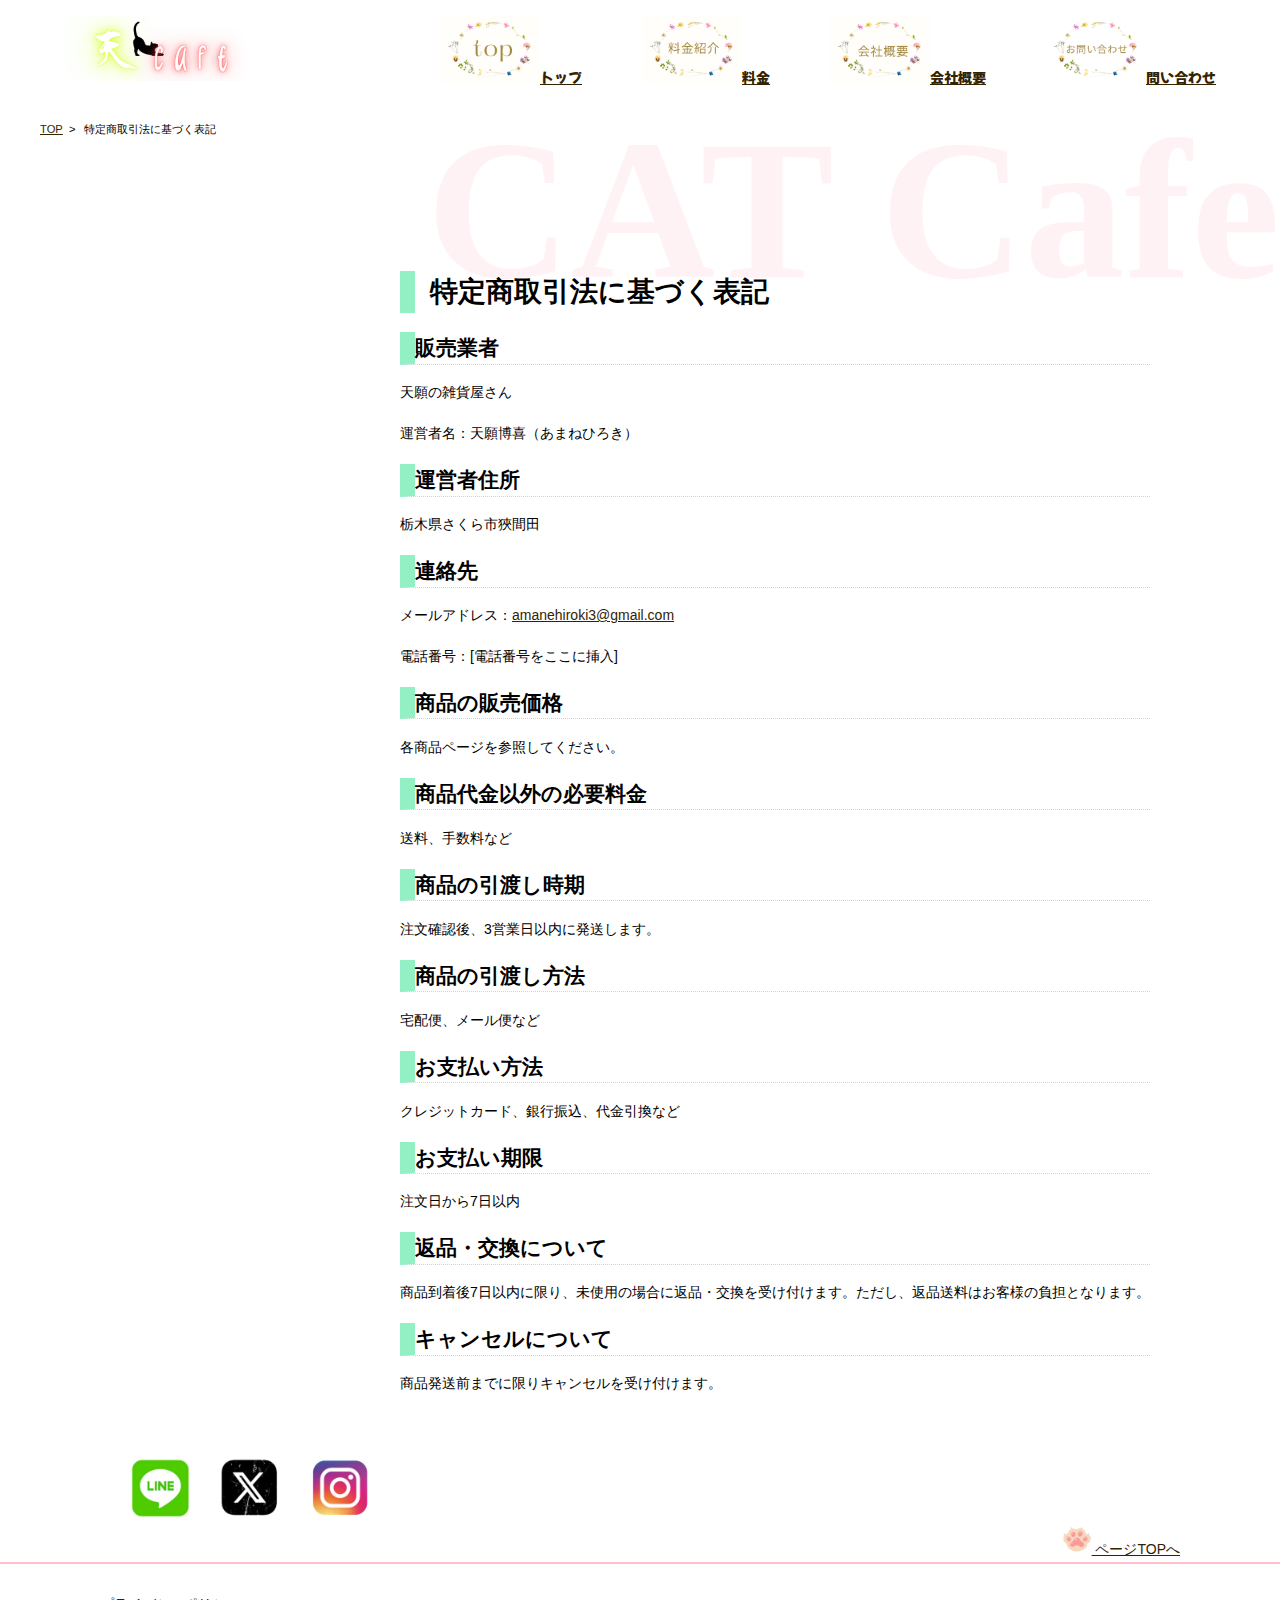
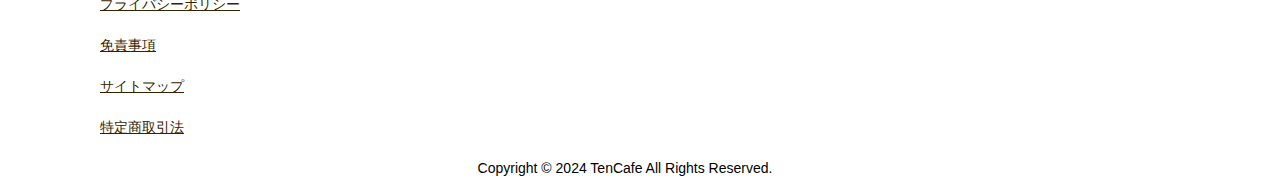
<file: Transactions.html>
<!DOCTYPE html>
<html lang="ja">
    <hrad>
        <meta charset="UTF-8">

        <title>特定商取引法に基づく表記</title>
        <link rel="stylesheet" href="css/style.css">

                <!--フォント-->
                <link rel="preconnect" href="https://fonts.googleapis.com">
                <link rel="preconnect" href="https://fonts.gstatic.com" crossorigin>
                <link href="https://fonts.googleapis.com/css2?family=M+PLUS+1:wght@100..900&family=Mochiy+Pop+One&family=Noto+Sans+JP:wght@100..900&display=swap" rel="stylesheet">
    
    </hrad>

<body>
    <header id="top">
        <div class="container flex pop">
        <a href="index.html" class="logo"> <img src="images/toptop.png" width="200px"></a>
            <nav>
                <ul class="header_menu flex">
                    <li><a href="index.html"><img src="images/top.png" width="100px">トップ</a></li>
                    <li><a href="plan.html"><img src="images/top(1).png" width="100px">料金</a></li>
                    <li><a href="company.html"><img src="images/top(2).png" width="100px">会社概要</a></li>
                    <li><a href="contact.html"><img src="images/top(3).png" width="100px">問い合わせ</a></li>
                </ul>
            </nav>
        </div>
    </header>
    <div class="heading-bottom">CAT Cafe</div>

    <article class="page">
        <ol>
          <li><a href="index.html">TOP</a>&nbsp;&nbsp;&gt;</li>
          <li>特定商取引法に基づく表記</li>
        </ol>
      </article>
    
      <body>

        <main>
            <div class="con-box">
                <h1>特定商取引法に基づく表記</h1>
                <div class="campany-border">

                            <h2>販売業者</h2>
                            <p>天願の雑貨屋さん</p>
                            <p>運営者名：天願博喜（あまねひろき）</p>
                            
                            <h2>運営者住所</h2>
                            <p>栃木県さくら市狹間田</p>
                            
                            <h2>連絡先</h2>
                            <p>メールアドレス：<a href="mailto:amanehiroki3@gmail.com">amanehiroki3@gmail.com</a></p>
                            <p>電話番号：[電話番号をここに挿入]</p>
                    
                            <h2>商品の販売価格</h2>
                            <p>各商品ページを参照してください。</p>
                    
                            <h2>商品代金以外の必要料金</h2>
                            <p>送料、手数料など</p>
                    
                            <h2>商品の引渡し時期</h2>
                            <p>注文確認後、3営業日以内に発送します。</p>
                    
                            <h2>商品の引渡し方法</h2>
                            <p>宅配便、メール便など</p>
                    
                            <h2>お支払い方法</h2>
                            <p>クレジットカード、銀行振込、代金引換など</p>
                    
                            <h2>お支払い期限</h2>
                            <p>注文日から7日以内</p>
                    
                            <h2>返品・交換について</h2>
                            <p>商品到着後7日以内に限り、未使用の場合に返品・交換を受け付けます。ただし、返品送料はお客様の負担となります。</p>
                    
                            <h2>キャンセルについて</h2>
                            <p>商品発送前までに限りキャンセルを受け付けます。</p>
                        
                   </div>
            </div>
                                
                    

      
    </body>
 
        <footer>
          <nav class="sns">
            <ul>
                <li><a href="https://liff.line.me/1645278921-kWRPP32q/?accountId=394ryqie"><img src="images/sns1.png" width="60px"></a></li>
                <li><a href="https://twitter.com/mofutannnnn"><img src="images/sns2.png" width="60px"></a></li>
                <li><a href="https://www.instagram.com/opuchan2022/"><img src="images/sns3.png" width="60px"></a></li>
            </ul>
        </nav>
      
        <div>
          <p id="toppage"><a href="#top"><img src="images/nikukyuu.png" width="30px"> ページTOPへ</a></p>
      </div>
      
        <div id="boder"></div>
        <div id="footer-map">
            <p><a href="Privacy Policy.html">プライバシーポリシー</a></p>
            <p><a href="Disclaimer.html">免責事項</a></p>
            <p><a href="#">サイトマップ</a></p>
            <p><a href="Transactions.html">特定商取引法</a></p>
        </div>
        <p id="copyright"><small>Copyright &copy; 2024 TenCafe All Rights Reserved.</small></p>
      </footer>
      
        
      


</body>
</html>
</file>
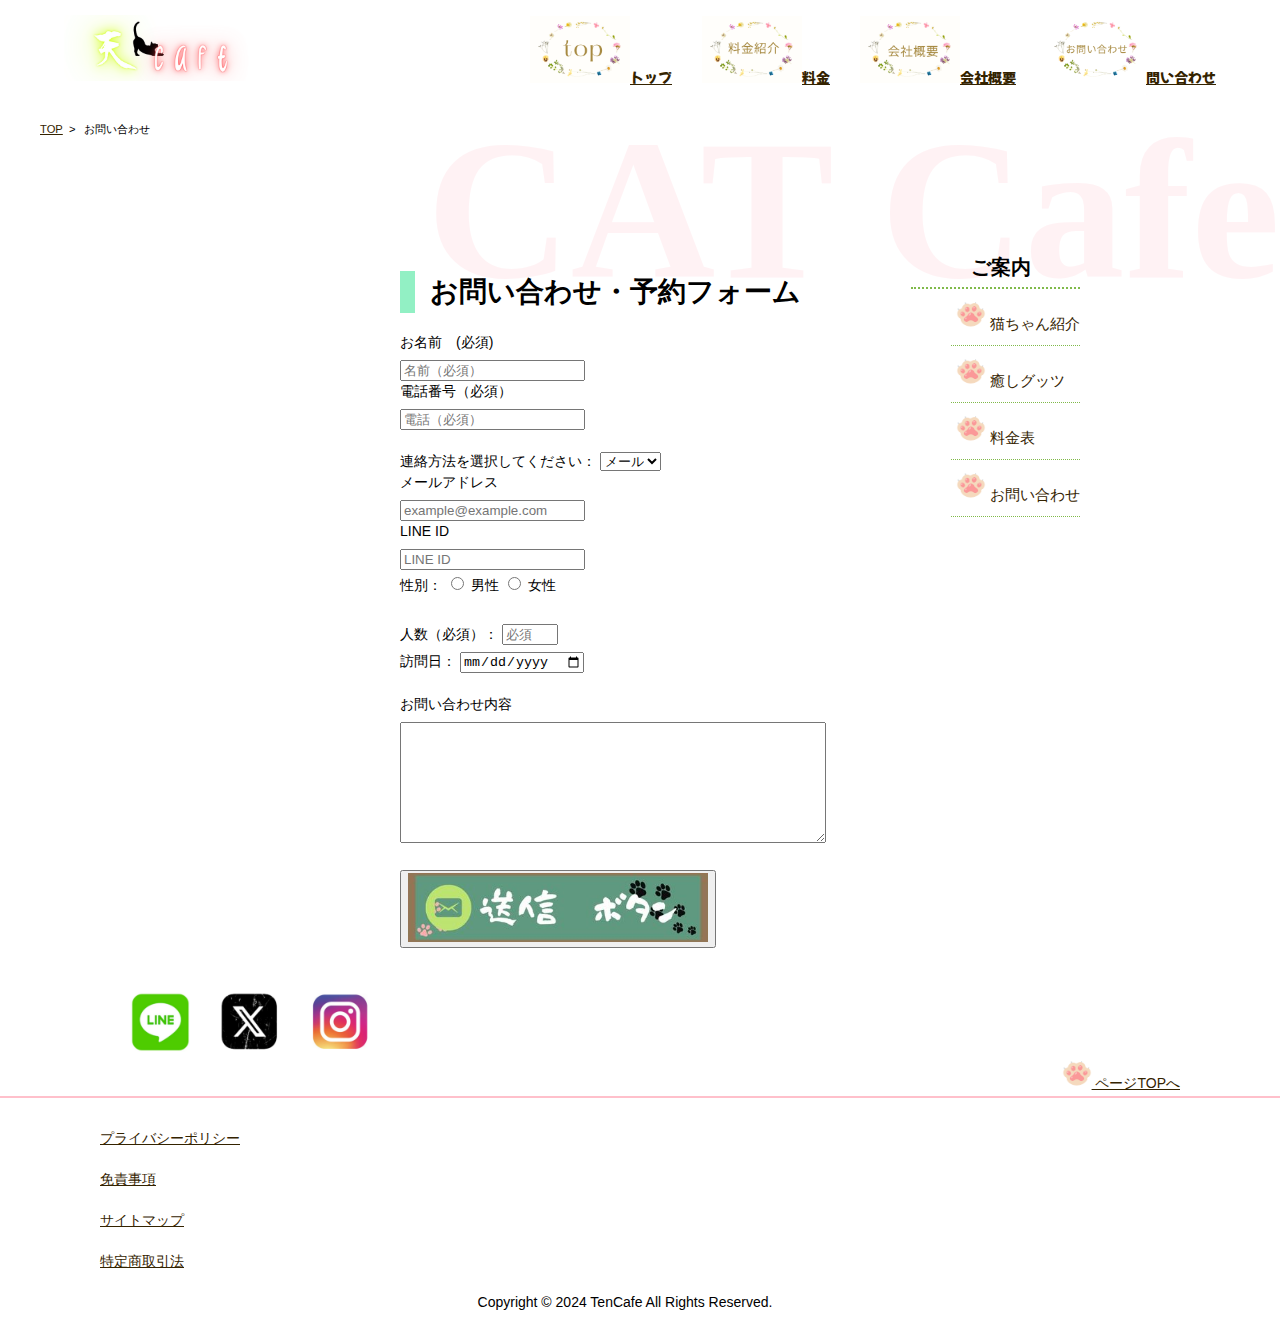
<file: 猫カフェ/contact.html>
﻿<!DOCTYPE html>
<html lang="ja">

<head>
    <meta charset="UTF-8">
    <meta name="viewport" content="width=device-width, initial-scale=1.0">
    <title>お問い合わせ</title>
    <link rel="stylesheet" href="css/style.css">
    <!--フォント-->
    <link rel="preconnect" href="https://fonts.googleapis.com">
    <link rel="preconnect" href="https://fonts.gstatic.com" crossorigin>
    <link
        href="https://fonts.googleapis.com/css2?family=M+PLUS+1:wght@100..900&family=Mochiy+Pop+One&family=Noto+Sans+JP:wght@100..900&display=swap"
        rel="stylesheet">
</head>

<body>
    <header id="top">
        <div class="container flex pop">
            <a href="index.html" class="logo"><img src="images/toptop.png" width="200px" alt="ロゴ"></a>
            <nav>
                <ul class="header_menu flex">
                    <li><a href="index.html"><img src="images/top.png" width="100px">トップ</a></li>
                    <li><a href="plan.html"><img src="images/top(1).png" width="100px">料金</a></li>
                    <li><a href="company.html"><img src="images/top(2).png" width="100px">会社概要</a></li>
                    <li><a href="contact.html"><img src="images/top(3).png" width="100px">問い合わせ</a></li>
                </ul>
            </nav>
        </div>
    </header>
    <div class="heading-bottom">CAT Cafe</div>
    <div class="page">
        <ol>
            <li><a href="index.html">TOP</a>&nbsp;&nbsp;&gt;</li>
            <li>お問い合わせ</li>
        </ol>
    </div>
    <main class="company-page">
        <div class="con-box">
            <h1>お問い合わせ・予約フォーム</h1>
            <form action="/submit-your-form-handler" method="POST">
                <div>
                    <label for="name">お名前　(必須)</label><br>
                    <input type="text" id="name" name="name" required placeholder="名前（必須）">
                </div>
                <div>
                    <label for="phone">電話番号（必須）</label><br>
                    <input type="tel" id="phone" name="phone" required placeholder="電話（必須）"><br><br>
                    <label for="contactType">連絡方法を選択してください：</label>
                    <select id="contactType" name="contactType" required>
                        <option value="email">メール</option>
                        <option value="line">LINE</option>
                    </select>
                </div>
                <div>
                    <label for="email">メールアドレス</label><br>
                    <input type="email" id="email" name="email" placeholder="example@example.com">
                </div>
                <div>
                    <label for="line">LINE ID</label><br>
                    <input type="text" id="line" name="line" placeholder="LINE ID">
                </div>
                <div>
                    <label>性別：</label>
                    <input type="radio" id="male" name="gender" value="male" required>
                    <label for="male">男性</label>
                    <input type="radio" id="female" name="gender" value="female" required>
                    <label for="female">女性</label>
                </div><br>
                <div>
                    <label for="number">人数（必須）：</label>
                    <input type="number" id="number" name="number" min="1" max="10" required placeholder="必須">
                </div>
                <div>
                    <label for="date">訪問日：</label>
                    <input type="date" id="date" name="date" required>
                </div>
                <div>
                    <label for="inquiry"><br>お問い合わせ内容</label><br>
                    <textarea id="inquiry" name="inquiry" rows="4" cols="50"></textarea>
                </div><br>
                <button type="submit"><img src="images/submit.jpg" alt="送信ボタン" width="300px"></button>
            </form>
        </div><!-- /.con-box -->

        <aside>
            <h1>ご案内</h1>
            <ul>
                <li><a href="shoukai.html"><img src="images/nikukyuu.png" width="30px"> 猫ちゃん紹介</a></li>
                <li><a href="gutu.html"><img src="images/nikukyuu.png" width="30px"> 癒しグッツ</a></li>
                <li><a href="plan.html"><img src="images/nikukyuu.png" width="30px"> 料金表</a></li>
                <li><a href="contact.html"><img src="images/nikukyuu.png" width="30px"> お問い合わせ</a></li>
            </ul>
        </aside>
    </main>
    <footer>
        <nav class="sns">
            <ul>
                <li><a href="https://liff.line.me/1645278921-kWRPP32q/?accountId=394ryqie"><img src="images/sns1.png"
                            width="60px"></a></li>
                <li><a href="https://twitter.com/mofutannnnn"><img src="images/sns2.png" width="60px"></a></li>
                <li><a href="https://www.instagram.com/opuchan2022/"><img src="images/sns3.png" width="60px"></a></li>
            </ul>
        </nav>
        <div>
            <p id="toppage"><a href="#top"><img src="images/nikukyuu.png" width="30px"> ページTOPへ</a></p>
        </div>
        <div id="boder"></div>
        <div id="footer-map">
            <p><a href="Privacy Policy.html">プライバシーポリシー</a></p>
            <p><a href="Disclaimer.html">免責事項</a></p>
            <p><a href="#">サイトマップ</a></p>
            <p><a href="Transactions.html">特定商取引法</a></p>
        </div>
        <p id="copyright"><small>Copyright &copy; 2024 TenCafe All Rights Reserved.</small></p>
    </footer>
</body>

</html>
</file>
<file: css/style.css>
﻿@charset "utf-8";

/* 基本レイアウト ここから↓ */
@import url(common.css);


html {
  font-family: "Noto Sans JP", sans-serif;
}


/*パンくずリスト*/
.page ol li {
  display: inline;
  margin-right: 5px;
  font-size: 80%;
}

/*アサイドの所*/
aside {
  float: right;
  width: 260px;
  margin-top: 40px;
}

aside h1 {
  font-size: 140%;
  border-bottom: 2px dotted #80BA4a;
  padding-left: 60px;
  padding-bottom: 5px;
  margin: 0;

}

aside li {
  border-bottom: 1px dotted #80BA4a;
  list-style-type: none;

}

aside ul {
  margin: 0;
}

aside a {
  font-size: 110%;
  display: block;
  text-decoration: none;
  padding-top: 10px;
  padding-bottom: 10px;
  padding-left: 5px;
}

aside a:hover {
  background-color: rgb(247, 199, 240);
}



/* font-family: 'Danding Script' , cursive;*/



.pop {
  font-family: "Mochiy Pop One", sans-serif;
}

/*.center {
  width: 90%;
  max-width: 1200px;
}
*/

.flex {
  display: flex;
  justify-content: space-between;
  align-items: center;
  gap: 20px;
}

img {
  max-width: 100%;
  height: auto;
}

nav ul li {
  list-style-type: none;
}

/*ヘッダー*/
header {
  padding: 2px 0;
}

.logo {
  font-size: 24px;
  font-weight: 700;
  letter-spacing: -0.04em;
}

.logo span {
  color: pink;
}

.header_menu li {
  margin-left: 30px;

}

.header_menu li a:hover {
  color: #80BA4a;
}


.header_menu img {
  width: 100px;
  height: auto;
}

/* ===== heroサイズ安定パッチ ===== */

#hero {
  height: clamp(260px, 40vw, 520px);
}



li a img {
  transition: opacity 0.3s ease-in-out;
  /* トランジションでアニメーションを滑らかにします */
}

li a:hover img {
  opacity: 0.8;
  /* ホバー時の透明度を指定します */
}

/*メイン*/
#hero {
  background-image: url(../images/topga1.png);
  background-position: center;
  background-size: cover;
  /* 画像全体に表示 */
  height: 540px;
  width: 90%;
  /* 横幅を画面いっぱいに設定 */
  border-radius: 30px;
  display: flex;
  align-items: center;
  margin-bottom: 10px;
  overflow: hidden;
}

#hero::before {
  content: '';
  width: 100%;
  height: 100%;
  background-color: #fff;
  position: absolute;
  top: 0;
  left: 0;
  opacity: 0.2;
  z-index: 1;
}

.hero_inner {
  z-index: 2;
  color: #ec2020;
  width: 100%;
  text-align: center;
  background-color: #fff;
  opacity: 0.5;
}

.hero_inner p {
  font-size: 20px;
  font-weight: 500;
  margin-bottom: 16px;
}

.hero_inner h1 {
  font-size: 32px;
  font-weight: 700;
}

/*コンセプト右*/
#concept {
  margin-bottom: 120px;
}

.title {
  font-size: 20px;
  font-weight: 500;
  color: pink;
  margin-bottom: 40px;
}

#concept h3 {
  font-size: 36px;
  font-weight: 700;
  margin-bottom: 60px;
}

.column-2 {
  width: 48%;
  line-height: 2em;
  font-size: 15px;
  margin-left: 30px;
  flex: 1;
}

.kominnka {
  font-family: "Darumadrop One", sans-serif;
  font-weight: 700px;
  font-size: 60px;
  color: red;
}

.columu-2_strong {
  color: red;
}

.text {
  line-height: 2;
}

.concept-img {
  background-image: url(../images/topga1.png);
  background-position: center;
  background-size: cover;
  /*画像全体に表示*/
  height: 340px;
  border-radius: 20px;

}

.heading {
  font-family: 'Dancing Script', cursive;
  font-size: 200px;
  font-weight: 700;
  color: pink;
  opacity: 0.2;
  position: absolute;
  top: 0;
  right: 0;
  transform: translateY(-20%);
  z-index: -1;
}

.heading-bottom {
  font-family: 'Dancing Script', cursive;
  font-size: 200px;
  font-weight: 700;
  color: pink;
  opacity: 0.2;
  position: absolute;
  top: 0;
  right: 0;
  transform: translateY(20%);
  z-index: -1;
}

.heading-bottom2 {
  font-family: 'Dancing Script', cursive;
  font-size: 200px;
  font-weight: 700;
  color: pink;
  opacity: 0.2;
  position: absolute;
  top: 0;
  right: 0;
  transform: translateY(20%);
  z-index: -1;
}

/*メインの下の画像*/
.links {
  display: flex;
  padding: 2rem;
  gap: 0.5rem;
  height: 20rem;
  border-radius: 2rem;
  margin-bottom: 50px;
  overflow: hidden;
  position: relative;
  opacity: 0.5;
}

.links a {
  display: block;
  flex: 1 1 auto;
}

.links a img {
  display: block;
  border-radius: 50% / 25%;
  object-fit: cover;
  width: 100%;
  height: 100%;
}

.links a:hover {
  flex-grow: 4;
  transition: flex-grow 0.4s ease-in-out;
}

.container {
  width: 90%;
  /* 親コンテナの幅を〇%に設定 */
  max-width: 1200px;
  /* 最大幅の制限を解除 */
  margin: 0 auto;
  position: relative;
}

/* flex-left コンテナ左*/
.flex-left {
  display: flex;
  justify-content: space-between;
  align-items: center;
  flex-wrap: wrap;
}



.concept-img,
.concept-img-left {
  background-size: cover;
  background-position: center;
  height: 320px;
  border-radius: 20px;
}

.concept-img {
  background-image: url(../images/topga1.png);
  background-position: center;
}

.concept-img-left {
  background-image: url(../images/topga1.png);
  /* 左側の画像*/
  background-position: center;
  margin-bottom: 100px;
}

.concept-img-right {
  background-size: cover;
  height: 340px;
  /* 高さ調整 */
  border-radius: 20px;
  background-position: center;
}

.heading2 {
  font-family: 'Dancing Script', cursive;
  font-size: 200px;
  font-weight: 700;
  color: rgb(102, 235, 124);
  opacity: 0.1;
  position: absolute;
  top: 0;
  left: 0;
  transform: translateY(-35%);
  z-index: -1;

}

.text-right {
  text-align: right;
  margin-right: 40px;
}

.kominnka2 {
  font-family: "Darumadrop One", sans-serif;
  font-weight: 700;
  font-size: 60px;
  color: rgb(102, 235, 124);
}


/*箱紹介
.yokoimg{
  text-align: center;
}
.yokoimg1 li a{
  float: left;
}
*/
.yokoimg {
  display: flex;
  flex-wrap: wrap;
  /* 項目が多い場合は折り返す */
  justify-content: space-around;
  /* アイテム間のスペースを均等にする */
  list-style-type: none;
  /* リストマーカーを非表示にする */
  padding-left: 90px;
  /* デフォルトのパディングを削除する */
}

.yokoimg li {
  margin-bottom: 10px;
  margin-left: 0px;
  /* アイテム間に余白を設定 */
  flex-basis: 25%;
  /* 各アイテムが容器の約半分の幅を取る */
}

.yokoimg img {
  width: 90%;
  /* 画像がリストアイテムの幅に合わせて伸縮 */
  height: auto;
  /* 画像の高さが自動で調整される */
}


/*sns*/
.sns {
  display: block;
  margin-left: 30px;
  padding-left: 30px;
  padding-top: 30px;
}

.sns li {
  float: left;
  padding-left: 30px;
}

/*会社概要*/
.con-box h3 {
  border-bottom: 1px dotted pink;
  border-left: 15px solid #92f0c4;
}

.con-box h2 {
  border-bottom: 1px dotted pink;
  border-left: 15px solid #92f0c4;
}

.con-box {
  padding-left: 100px;
  padding-top: 100px;
}

/*フッター*/

#toppage {
  text-align-last: right;
  padding-left: 10px;
  margin-right: 100px;
  margin-bottom: 2px;
  clear: both;

}

#boder {
  border-bottom: 2px solid pink;
}

#footer-map {
  margin-top: 30px;
  margin-left: 100px;
  text-decoration: center;

}

#copyright {
  text-align: center;
  margin-right: 30px;
}

footer {
  clear: both;
}

/*ここは紹介*/
.con-box h1 {
  border-left: 15px solid #92f0c4;
  padding-left: 15px;
}

section img {
  max-width: 100%;
}

.con-box {
  float: left;
  margin-left: 300px;
}

.center {
  margin: 0 auto 0 auto;
  max-width: 90%;
  width: 500px;
}

.center ul {
  display: flex;
  margin: 0;
  padding: 0;
  list-style-type: none;
}

.center ul li {
  flex: 1 1 auto;
  margin-right: 8px;
}

.center ul li:last-of-type {
  margin-right: 0;
}

.img_comment {
  margin-left: 100px;
}

/* ===== 画像はみ出し防止 ===== */
img {
  max-width: 100%;
  height: auto;
}

/* ===== ヘッダー横並び固定 ===== */
header .flex {
  flex-wrap: nowrap !important;
}

/* ===== メニュー画像サイズ安定 ===== */
.header_menu img {
  width: 100px;
  height: auto;
}

/* ===== ヘッダーメニューを常に横並びに固定 ===== */

header .flex {
  flex-direction: row !important;
  flex-wrap: nowrap !important;
}

.header_menu {
  display: flex !important;
  flex-direction: row !important;
  gap: 30px;
}


/*@メディアクエリ*/
@media screen and (max-width: 480px) {

  /* コンテナの幅を100%に設定し、余白を1remに設定 */
  .container {
    width: 100%;
    padding: 1rem;
  }

  /* フレックス方向を列に変更し、アイテムを左揃えに設定 */
  .flex {
    flex-direction: column;
    align-items: flex-start;
  }

  .header_menu {
    display: grid;
    grid-template-columns: 1fr 1fr;
    gap: 12px;
    width: 100%;
  }

  .header_menu li {
    margin: 0;
    text-align: center;
    background: #ffffff;
    border-radius: 16px;
    padding: 8px;
    box-shadow: 0 4px 8px rgba(0, 0, 0, 0.12);
  }

  .header_menu a {
    display: block;
    font-size: 14px;
  }

  .header_menu img {
    width: 70px !important;
    height: auto;
    display: block;
    margin: 0 auto 6px;
  }

  /*ヘッダーメニューをフレックスボックスレイアウトに変更。
メニュー項目を縦方向に並べます。
メニュー項目を左揃えにします。
これにより、スマホサイズではヘッダーメニューが縦に並び、
左揃えする。*/
  .header_menu li {
    margin: 0;
  }

  #hero {
    height: 240px;
  }

  #hero::before {
    position: absolute
  }


  .hero_inner p {
    font-size: 14px;
  }

  .con-box h1 {
    border-left: 15px solid #92f0c4;
    padding-left: 15px;
  }

  section img {
    max-width: 50%;
  }

  .con-box {
    float: none;
    margin-left: 0;
  }

  .container {
    width: 90%;
    max-width: 1220px;
    margin: 0 auto;
    position: relative;
  }

  .flex {
    display: flex;
    justify-content: space-between;
    flex-wrap: wrap;
    align-items: center;

  }



}

/*メディアクエリ480閉じ*/

/*メディアクエリ600始まり*/

@media screen and (max-width: 600px) {

  .con-box {
    float: none;
    margin-left: 0;
    width: 70%;
    padding-left: 50px;
    padding-top: 5px;
  }

  .container {
    width: 90%;
    max-width: 1220px;
    margin: 0 auto;
    position: relative;
  }

  .flex {
    display: flex;
    justify-content: space-between;
    flex-wrap: wrap;
    align-items: center;
    margin-left: 0;

  }


  #toppage {
    margin-right: 15px;
    padding-top: 10px;
  }

  /*インデックスの４つの箱*/

  .yokoimg li {
    margin-bottom: 10px;
    padding-left: 0px;
    /* アイテム間に余白を設定 */
    flex-basis: 50%;
    /* 各アイテムが容器の約半分の幅を取る */
  }

  /* ===== スマホ：ヘッダーを縦並びにする ===== */


  /* ロゴとメニューの間に余白 */
  .logo {
    margin-bottom: 16px;
  }


  /* メニューを2列グリッド */
  .header_menu {
    display: grid !important;
    grid-template-columns: 1fr 1fr !important;
    gap: 12px;
    width: 100%;
    padding: 0;
  }

  /* カード風に */
  .header_menu li {
    margin: 0 !important;
    text-align: center;
    background: #ffffff;
    border-radius: 14px;
    padding: 10px;
    box-shadow: 0 4px 10px rgba(0, 0, 0, 0.12);
  }


  /* ===== スマホメニュー最終強制上書き ===== */

  .header_menu {
    display: grid !important;
    grid-template-columns: 1fr 1fr !important;
    gap: 14px;
    width: 100%;
  }

  .header_menu.flex {
    display: grid !important;
    grid-template-columns: 1fr 1fr !important;
  }

  .header_menu li {
    margin: 0 !important;
    text-align: center;
  }

  .flex-left {
    display: flex;
    justify-content: space-between;
    align-items: flex-start;
    flex-wrap: wrap;
    gap: 12px;
  }

  #concept-left .column-2 {
    width: 50% !important;
  }

  .concept-img-left {
    height: 300px;
    margin-top: 90px;
  }

  .column-2 {
    width: 50% !important;
  }

    /* ナビ全体をロゴ下に */
    header nav {
      width: 100%;
    }
  
    header .flex {
      flex-direction: column;
      align-items: center;
    }
  

}

/*メディアクエリ6600閉じ*/
</file>
<file: 猫カフェ/css/style.css>
﻿@charset "utf-8";

/* 基本レイアウト ここから↓ */
@import url(common.css);


html{
  font-family: "Noto Sans JP", sans-serif;
}


  /*パンくずリスト*/
.page ol li{
  display: inline;
  margin-right: 5px;
  font-size: 80%;
}
/*アサイドの所*/
aside{
  float: right;
  padding-right: 200px;
  margin-top: 100px;
  max-width: 1000px;

}
aside h1{
  font-size: 140%;
  border-bottom: 2px dotted #80BA4a;
  padding-left: 60px;
  padding-bottom: 5px;
  margin: 0;

}
aside li{
border-bottom: 1px dotted #80BA4a;
list-style-type: none;

}
aside ul{
  margin: 0;
}
aside a{
  font-size: 110%;
  display: block;
  text-decoration: none;
  padding-top: 10px;
  padding-bottom: 10px;
  padding-left: 5px;
}
aside a:hover{
  background-color: rgb(247, 199, 240);
}



/* font-family: 'Danding Script' , cursive;*/
 
 

 .pop{font-family: "Mochiy Pop One", sans-serif;}
 
.container{
  width: 90%;
  max-width: 1220px;
  margin: 0 auto;
  position: relative;
}
.flex{
  display: flex;
  justify-content: space-between;
  flex-wrap: wrap;
  align-items: center;

}

 nav ul li{
  list-style-type: none;
}

/*ヘッダー*/
header{
padding: 2px 0;
}

.logo{
  font-size: 24px;
  font-weight: 700;
  letter-spacing: -0.04em;
}
 .logo span{
  color: pink;
 }
.header_menu li{
margin-left: 30px;

}

.header_menu li a:hover{
  color: #80BA4a;
}

li a img {
  transition: opacity 0.3s ease-in-out; /* トランジションでアニメーションを滑らかにします */
}
li a:hover img {
  opacity: 0.8; /* ホバー時の透明度を指定します */
}

/*メイン*/
#hero {
  background-image: url(../images/topga1.png);
  background-position: center;
  background-size: cover; /* 画像全体に表示 */
  height: 540px;
  width: 90%; /* 横幅を画面いっぱいに設定 */
  border-radius: 30px;
  display: flex;
  align-items: center;
  margin-bottom: 10px;
  overflow: hidden;
}

#hero::before{
  content: '';
  width: 100%;
  height: 100%;
  background-color: #fff;
  position: absolute;
  top: 0;
  left: 0;
  opacity: 0.2;
  z-index: 1;
}
.hero_inner{
  z-index: 2;
  color: #ec2020;
  width: 100%;
  text-align: center;
  background-color: #fff;
  opacity: 0.5;
}
.hero_inner p{
  font-size: 20px;
  font-weight: 500;
  margin-bottom: 16px;
}
.hero_inner h1{
  font-size: 32px;
  font-weight: 700;
}
/*コンセプト右*/
#concept{
margin-bottom: 120px;
}
.title{
  font-size: 20px;
  font-weight: 500;
  color: pink;
  margin-bottom: 40px;
}
#concept h3{
  font-size: 36px;
  font-weight: 700;
  margin-bottom: 60px;
}
.column-2{
width: 48%;
line-height: 2em;
font-size: 20px;
}

.kominnka{
  font-family: "Darumadrop One", sans-serif;
  font-weight: 700px;
  font-size: 60px;
  color: red;
}

.columu-2_strong{
color: red;
}
.text{
  line-height: 2;
}
.concept-img{
  background-image: url(../images/topga1.png);
  background-position: center;
  background-size: cover; /*画像全体に表示*/
  height: 340px;
  border-radius: 20px;

}
.heading{
  font-family: 'Dancing Script', cursive;
  font-size: 200px;
  font-weight: 700;
  color: pink;
  opacity: 0.2;
  position: absolute;
  top: 0;
  right: 0;
  transform: translateY(-20%);
  z-index: -1;
}
.heading-bottom{
  font-family: 'Dancing Script', cursive;
  font-size: 200px;
  font-weight: 700;
  color: pink;
  opacity: 0.2;
  position: absolute;
  top: 0;
  right: 0;
  transform: translateY(20%);
  z-index: -1;
}
.heading-bottom2{
  font-family: 'Dancing Script', cursive;
  font-size: 200px;
  font-weight: 700;
  color: pink;
  opacity: 0.2;
  position: absolute;
  top: 0;
  right: 0;
  transform: translateY(20%);
  z-index: -1;
}
/*メインの下の画像*/
.links {
  display: flex;
  padding: 2rem;
  gap: 1rem;
  height: 20rem;
  border-radius: 2rem;
  margin-bottom: 50px;
  overflow: hidden;
  position: relative;
  opacity: 0.5;
}
.links a {
  display: block;
  flex: 1 1 auto;
}
.links a img {
  display: block;
  border-radius: 50% / 25%;
  object-fit: cover;
  width: 30%;
  height: 100%;
  position: absolute;
  z-index: 1;
}
.links a:hover {
  flex-grow: 4;
  transition: flex-grow 0.4s ease-in-out;
}
.container {
  width: 90%; /* 親コンテナの幅を〇%に設定 */
  max-width: none; /* 最大幅の制限を解除 */
  margin: 0 auto;
  position: relative;
}
/* flex-left コンテナ左*/
.flex-left {
  display: flex;
  justify-content: space-between;
  flex-wrap: wrap;
  align-items: center;
}
.column-2 {
  width: 48%;
  line-height: 2em;
  font-size: 15px;
}

.concept-img, .concept-img-left {
  background-size: cover;
  height: 340px; /* 高さ調整 */
  border-radius: 20px;
}

.concept-img {
  background-image: url(../images/topga1.png);
  background-position: center;
}
.concept-img-left {
  background-image: url(../images/topga1.png); /* 左側の画像*/
  background-position: center;
  margin-bottom: 100px;
}

.concept-img-right {
  background-size: cover;
  height: 340px; /* 高さ調整 */
  border-radius: 20px;
  background-position: center;
}
.heading2{
  font-family: 'Dancing Script', cursive;
  font-size: 200px;
  font-weight: 700;
  color: rgb(102, 235, 124);
  opacity: 0.1;
  position: absolute;
  top: 0;
  left: 0;
  transform: translateY(-35%);
  z-index: -1;

}
.text-right {
  text-align: right;
  margin-right: 40px ;
}

.kominnka2 {
  font-family: "Darumadrop One", sans-serif;
  font-weight: 700;
  font-size: 60px;
  color: rgb(102, 235, 124);
}


/*箱紹介
.yokoimg{
  text-align: center;
}
.yokoimg1 li a{
  float: left;
}
*/
.yokoimg {
  display: flex;
  flex-wrap: wrap; /* 項目が多い場合は折り返す */
  justify-content: space-around; /* アイテム間のスペースを均等にする */
  list-style-type: none; /* リストマーカーを非表示にする */
  padding-left: 90px; /* デフォルトのパディングを削除する */
}

.yokoimg li {
  margin-bottom: 10px;
  margin-left: 0px; /* アイテム間に余白を設定 */
  flex-basis: 25%; /* 各アイテムが容器の約半分の幅を取る */
}

.yokoimg img {
  width: 90%; /* 画像がリストアイテムの幅に合わせて伸縮 */
  height: auto; /* 画像の高さが自動で調整される */
}






/*sns*/
.sns{
  display: block;
  margin-left: 30px;
  padding-left: 30px;
  padding-top: 30px;
}
.sns li{
  float: left;
padding-left: 30px;
}
/*会社概要*/
.con-box h3{
  border-bottom:1px dotted pink;
  border-left:15px solid #92f0c4;
}
.con-box h2{
  border-bottom:1px dotted pink;
  border-left:15px solid #92f0c4;
  }
 .con-box{
  padding-left: 100px;
  padding-top: 100px;
 }

/*フッター*/

#toppage{
text-align-last: right;
padding-left: 10px;
margin-right: 100px;
margin-bottom: 2px;
clear: both;

}

#boder{
  border-bottom: 2px solid pink;
}

#footer-map {
  margin-top: 30px;
  margin-left: 100px;
  text-decoration: center;

}
#copyright{
  text-align: center;
  margin-right: 30px;
}
footer{
  clear: both;
}

/*ここは紹介*/
.con-box h1{
  border-left:15px solid #92f0c4 ;
  padding-left: 15px;
  }
  section img {
   max-width: 100%;
  }
  .con-box{
    float: left;
    margin-left: 300px;
  }
  .center {
   margin: 0 auto 0 auto;
   max-width: 90%;
   width: 500px;
  }
  .center ul {
   display: flex;
   margin: 0;
   padding: 0;
   list-style-type: none;
  }
  .center ul li {
   flex: 1 1 auto;
   margin-right: 8px;
  }
  .center ul li:last-of-type {
   margin-right: 0;
  }
  .img_comment{
    margin-left: 100px;
  }

/*@メディアクエリ*/
@media screen and (max-width: 480px) {
   /* コンテナの幅を100%に設定し、余白を1remに設定 */
  .container {
    width: 100%;
    padding: 1rem;
  }
 /* フレックス方向を列に変更し、アイテムを左揃えに設定 */
  .flex {
    flex-direction: column;
    align-items: flex-start;
  }

  .header_menu {
    display: flex;
    flex-direction: column;
    align-items: flex-start;
  }
/*ヘッダーメニューをフレックスボックスレイアウトに変更。
メニュー項目を縦方向に並べます。
メニュー項目を左揃えにします。
これにより、スマホサイズではヘッダーメニューが縦に並び、
左揃えする。*/
  .header_menu li {
    margin: 0;
  }

  #hero {
    height: 0;
  }

  .hero_inner p {
    font-size: 0;
  }
  .con-box h1{
    border-left:15px solid #92f0c4 ;
    padding-left: 15px;
    }
    section img {
     max-width: 50%;
    }
  .con-box{
    float: none;
    margin-left: 0;
  }
  .container{
    width: 90%;
    max-width: 1220px;
    margin: 0 auto;
    position: relative;
  }
  .flex{
    display: flex;
    justify-content: space-between;
    flex-wrap: wrap;
    align-items: center;
  
  }
  


  }/*メディアクエリ480閉じ*/

  
  @media screen and (max-width: 600px) {

  .con-box{
    float: none;
    margin-left: 0;
    width: 70%;
    padding-left: 50px;
    padding-top: 5px;
  }
  .container{
    width: 90%;
    max-width: 1220px;
    margin: 0 auto;
    position: relative;
  }
  .flex{
    display: flex;
    justify-content: space-between;
    flex-wrap: wrap;
    align-items: center;
    margin-left: 0;
  
  }
  .pop-plan img{
    width: 120%;
  }
  #toppage{
    margin-right: 15px;
    padding-top: 10px;
  }
  /*インデックスの４つの箱*/
  
  .yokoimg li {
    margin-bottom: 10px;
    padding-left: 0px; /* アイテム間に余白を設定 */
    flex-basis: 50%; /* 各アイテムが容器の約半分の幅を取る */
  }
  
  






  }
</file>
